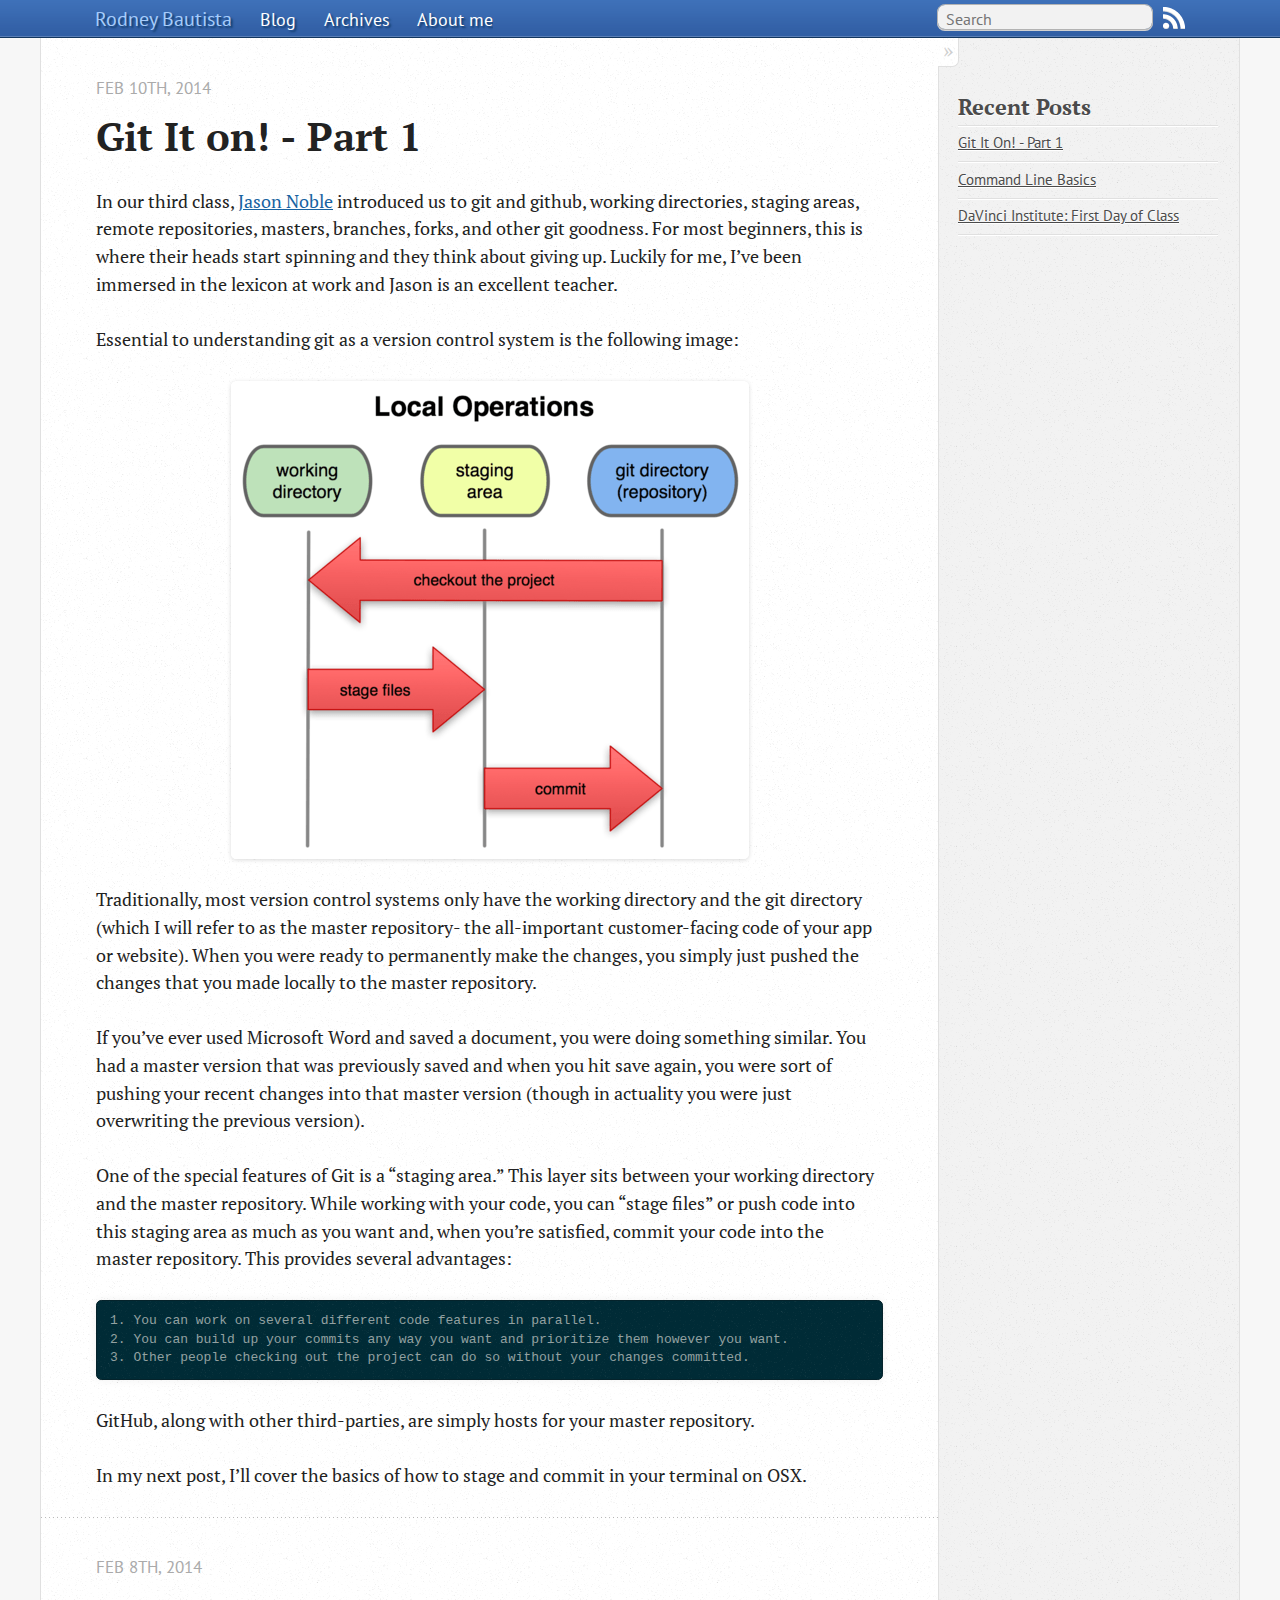
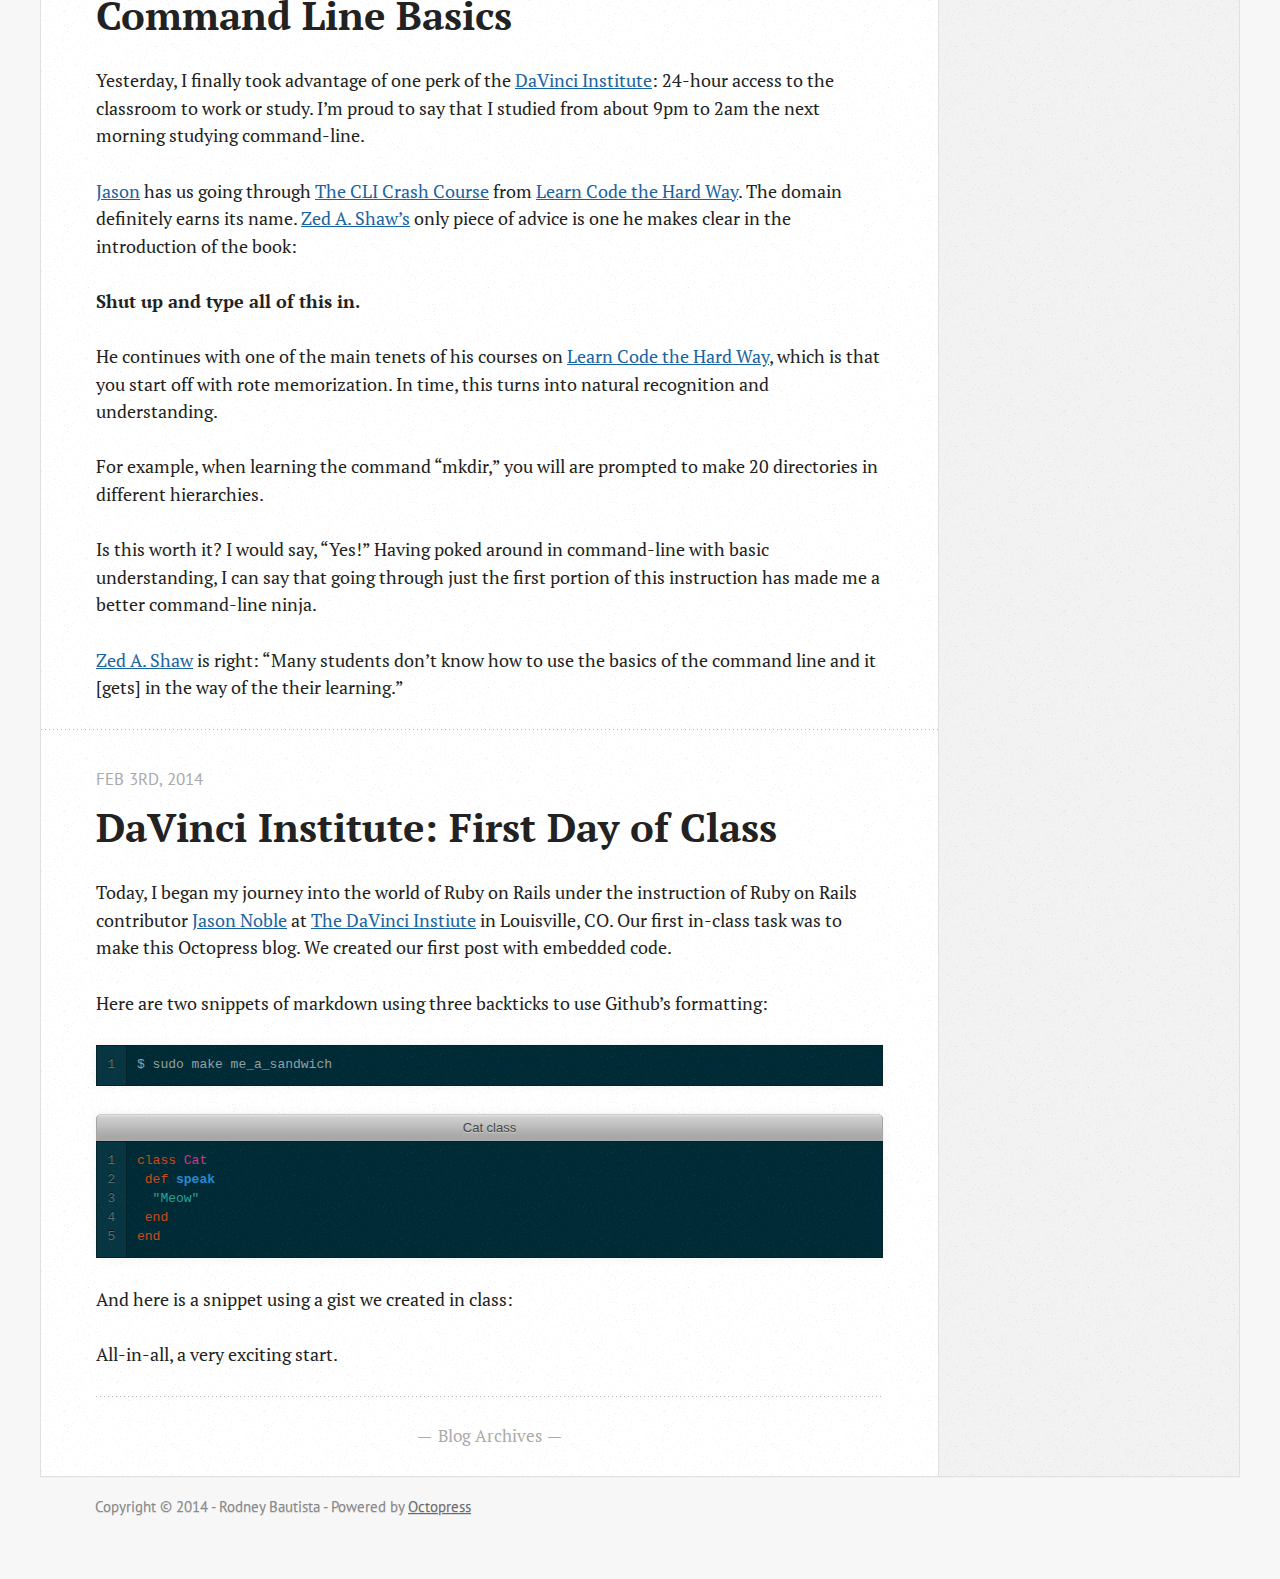
<file: index.html>
<!DOCTYPE html>
<!--[if IEMobile 7 ]><html class="no-js iem7"><![endif]-->
<!--[if lt IE 9]><html class="no-js lte-ie8"><![endif]-->
<!--[if (gt IE 8)|(gt IEMobile 7)|!(IEMobile)|!(IE)]><!--><html class="no-js" lang="en"><!--<![endif]-->
<head>
  <meta charset="utf-8">
  <title>Rodney Bautista</title>
  <meta name="author" content="Rodney Bautista">

  
  <meta name="description" content="In our third class, Jason Noble introduced us to git and github, working directories, staging areas,
remote repositories, masters, branches, forks, &hellip;">
  

  <!-- http://t.co/dKP3o1e -->
  <meta name="HandheldFriendly" content="True">
  <meta name="MobileOptimized" content="320">
  <meta name="viewport" content="width=device-width, initial-scale=1">

  
  <link rel="canonical" href="http://RKB1923.github.io/">
  <link href="/favicon.png" rel="icon">
  <link href="/stylesheets/screen.css" media="screen, projection" rel="stylesheet" type="text/css">
  <script src="/javascripts/modernizr-2.0.js"></script>
  <script src="/javascripts/ender.js"></script>
  <script src="/javascripts/octopress.js" type="text/javascript"></script>
  <link href="/atom.xml" rel="alternate" title="Rodney Bautista" type="application/atom+xml">
  <!--Fonts from Google"s Web font directory at http://google.com/webfonts -->
<link href="http://fonts.googleapis.com/css?family=PT+Serif:regular,italic,bold,bolditalic" rel="stylesheet" type="text/css">
<link href="http://fonts.googleapis.com/css?family=PT+Sans:regular,italic,bold,bolditalic" rel="stylesheet" type="text/css">

  

</head>

<body   >
  <nav role="navigation"><ul class="subscription" data-subscription="rss">
  <li><a href="/atom.xml" rel="subscribe-rss" title="subscribe via RSS">RSS</a></li>
  
</ul>
  
<form action="http://google.com/search" method="get">
  <fieldset role="search">
    <input type="hidden" name="q" value="site:RKB1923.github.io" />
    <input class="search" type="text" name="q" results="0" placeholder="Search"/>
  </fieldset>
</form>
  
<ul class="main-navigation">
    <li><a href="/">
        <span class="blue_light">
            Rodney Bautista
        </span>
       
    </a></li>
  <li><a href="/">Blog</a></li>
  <li><a href="/blog/archives">Archives</a></li>
  <li><a href="/about">About me</a></li>
</ul>

</nav>
  <div id="main">
    <div id="content">
      <div class="blog-index">
  
  
  
    <article>
      
  <header>
    
      <h1 class="entry-title"><a href="/blog/2014/02/10/git-it-on/">Git It on! - Part 1</a></h1>
    
    
      <p class="meta">
        








  


<time datetime="2014-02-10T15:10:09-07:00" pubdate data-updated="true">Feb 10<span>th</span>, 2014</time>
        
      </p>
    
  </header>


  <div class="entry-content"><p>In our third class, <a href="http://contributors.rubyonrails.org/contributors/jason-noble/commits">Jason Noble</a> introduced us to git and github, working directories, staging areas,
remote repositories, masters, branches, forks, and other git goodness. For most beginners, this is where
their heads start spinning and they think about giving up. Luckily for me, I&rsquo;ve been immersed in the lexicon
at work and Jason is an excellent teacher.</p>

<p>Essential to understanding git as a version control system is the following image:</p>

<p><img class="center" src="/images/git.png" title="image" alt="images"></p>

<p>Traditionally, most version control systems only have the working directory and the git directory (which I will
refer to as the master repository- the all-important customer-facing code of your app or website). When you were
ready to permanently make the changes, you simply just pushed the changes that you made locally to the master
repository.</p>

<p>If you&rsquo;ve ever used Microsoft Word and saved a document, you were doing something similar. You had
a master version that was previously saved and when you hit save again, you were sort of pushing your recent
changes into that master version (though in actuality you were just overwriting the previous version).</p>

<p>One of the special features of Git is a &ldquo;staging area.&rdquo; This layer sits between your working directory and the
master repository. While working with your code, you can &ldquo;stage files&rdquo; or push code into this staging area as
much as you want and, when you&rsquo;re satisfied, commit your code into the master repository. This provides several
advantages:</p>

<pre><code>1. You can work on several different code features in parallel.
2. You can build up your commits any way you want and prioritize them however you want.
3. Other people checking out the project can do so without your changes committed.
</code></pre>

<p>GitHub, along with other third-parties, are simply hosts for your master repository.</p>

<p>In my next post, I&rsquo;ll cover the basics of how to stage and commit in your terminal on OSX.</p>
</div>
  
  


    </article>
  
  
    <article>
      
  <header>
    
      <h1 class="entry-title"><a href="/blog/2014/02/08/command-line-basics/">Command Line Basics</a></h1>
    
    
      <p class="meta">
        








  


<time datetime="2014-02-08T09:07:24-07:00" pubdate data-updated="true">Feb 8<span>th</span>, 2014</time>
        
      </p>
    
  </header>


  <div class="entry-content"><p>Yesterday, I finally took advantage of one perk of the <a href="http://www.davinciinstitute.com">DaVinci Institute</a>: 24-hour access to the
classroom to work or study. I&rsquo;m proud to say that I studied from about 9pm to 2am the next morning
studying command-line.</p>

<p><a href="http://contributors.rubyonrails.org/contributors/jason-noble/commits">Jason</a> has us going through <a href="http://cli.learncodethehardway.org">The CLI Crash Course</a> from <a href="http://learncodethehardway.org">Learn Code the Hard Way</a>. The domain
definitely earns its name. <a href="http://zedshaw.com/#/start">Zed A. Shaw&rsquo;s</a> only piece of advice is one he makes clear in the introduction
of the book:</p>

<p><strong>Shut up and type all of this in.</strong></p>

<p>He continues with one of the main tenets of his courses on <a href="http://learncodethehardway.org">Learn Code the Hard Way</a>, which is
that you start off with rote memorization. In time, this turns into natural recognition and understanding.</p>

<p>For example, when learning the command &ldquo;mkdir,&rdquo; you will are prompted to make 20 directories in different
hierarchies.</p>

<p>Is this worth it? I would say, &ldquo;Yes!&rdquo; Having poked around in command-line with basic understanding, I
can say that going through just the first portion of this instruction has made me a better command-line
ninja.</p>

<p><a href="http://zedshaw.com/#/start">Zed A. Shaw</a> is right: &ldquo;Many students don&rsquo;t know how to use the basics of the command line
and it [gets] in the way of the their learning.&rdquo;</p>
</div>
  
  


    </article>
  
  
    <article>
      
  <header>
    
      <h1 class="entry-title"><a href="/blog/2014/02/03/first-day-of-class/">DaVinci Institute: First Day of Class</a></h1>
    
    
      <p class="meta">
        








  


<time datetime="2014-02-03T20:37:45-07:00" pubdate data-updated="true">Feb 3<span>rd</span>, 2014</time>
        
      </p>
    
  </header>


  <div class="entry-content"><p>Today, I began my journey into the world of Ruby on Rails under the instruction of Ruby on Rails
contributor <a href="http://contributors.rubyonrails.org/contributors/jason-noble/commits">Jason Noble</a> at <a href="http://www.davinciinstitute.com">The DaVinci Instiute</a> in Louisville, CO. Our first in-class task
was to make this Octopress blog. We created our first post with embedded code.</p>

<p>Here are two snippets of markdown using three backticks to use
Github&rsquo;s formatting:</p>

<figure class='code'><div class="highlight"><table><tr><td class="gutter"><pre class="line-numbers"><span class='line-number'>1</span>
</pre></td><td class='code'><pre><code class=''><span class='line'>$ sudo make me_a_sandwich</span></code></pre></td></tr></table></div></figure>




<figure class='code'><figcaption><span>Cat class</span></figcaption><div class="highlight"><table><tr><td class="gutter"><pre class="line-numbers"><span class='line-number'>1</span>
<span class='line-number'>2</span>
<span class='line-number'>3</span>
<span class='line-number'>4</span>
<span class='line-number'>5</span>
</pre></td><td class='code'><pre><code class='ruby'><span class='line'><span class="k">class</span> <span class="nc">Cat</span>
</span><span class='line'> <span class="k">def</span> <span class="nf">speak</span>
</span><span class='line'>  <span class="s2">&quot;Meow&quot;</span>
</span><span class='line'> <span class="k">end</span>
</span><span class='line'><span class="k">end</span>
</span></code></pre></td></tr></table></div></figure>


<p>And here is a snippet using a gist we created in class:</p>

<div><script src='https://gist.github.com/8797944.js'></script>
<noscript><pre><code>Class Dog
 def speak
  &quot;Bark&quot;
 end
end
</code></pre></noscript></div>


<p>All-in-all, a very exciting start.</p>
</div>
  
  


    </article>
  
  <div class="pagination">
    
    <a href="/blog/archives">Blog Archives</a>
    
  </div>
</div>
<aside class="sidebar">
  
    <section>
  <h1>Recent Posts</h1>
  <ul id="recent_posts">
    
      <li class="post">
        <a href="/blog/2014/02/10/git-it-on/">Git It On! - Part 1</a>
      </li>
    
      <li class="post">
        <a href="/blog/2014/02/08/command-line-basics/">Command Line Basics</a>
      </li>
    
      <li class="post">
        <a href="/blog/2014/02/03/first-day-of-class/">DaVinci Institute: First Day of Class</a>
      </li>
    
  </ul>
</section>





  
</aside>

    </div>
  </div>
  <footer role="contentinfo"><p>
  Copyright &copy; 2014 - Rodney Bautista -
  <span class="credit">Powered by <a href="http://octopress.org">Octopress</a></span>
</p>

</footer>
  



<div id="fb-root"></div>
<script>(function(d, s, id) {
  var js, fjs = d.getElementsByTagName(s)[0];
  if (d.getElementById(id)) {return;}
  js = d.createElement(s); js.id = id;
  js.src = "//connect.facebook.net/en_US/all.js#appId=212934732101925&xfbml=1";
  fjs.parentNode.insertBefore(js, fjs);
}(document, 'script', 'facebook-jssdk'));</script>



  <script type="text/javascript">
    (function() {
      var script = document.createElement('script'); script.type = 'text/javascript'; script.async = true;
      script.src = 'https://apis.google.com/js/plusone.js';
      var s = document.getElementsByTagName('script')[0]; s.parentNode.insertBefore(script, s);
    })();
  </script>



  <script type="text/javascript">
    (function(){
      var twitterWidgets = document.createElement('script');
      twitterWidgets.type = 'text/javascript';
      twitterWidgets.async = true;
      twitterWidgets.src = 'http://platform.twitter.com/widgets.js';
      document.getElementsByTagName('head')[0].appendChild(twitterWidgets);
    })();
  </script>





</body>
</html>
</file>
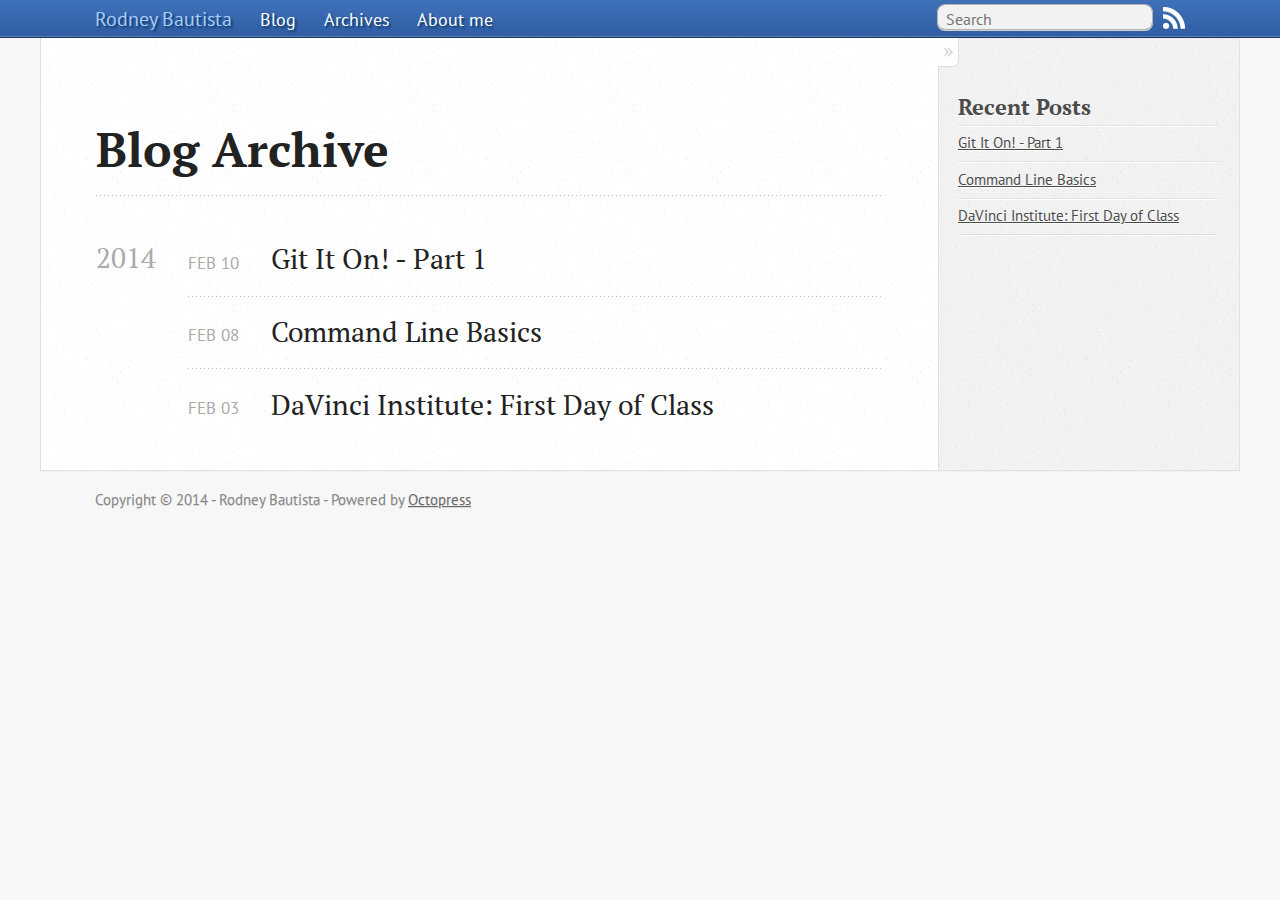
<file: blog/archives/index.html>
<!DOCTYPE html>
<!--[if IEMobile 7 ]><html class="no-js iem7"><![endif]-->
<!--[if lt IE 9]><html class="no-js lte-ie8"><![endif]-->
<!--[if (gt IE 8)|(gt IEMobile 7)|!(IEMobile)|!(IE)]><!--><html class="no-js" lang="en"><!--<![endif]-->
<head>
  <meta charset="utf-8">
  <title>Blog Archive - Rodney Bautista</title>
  <meta name="author" content="Rodney Bautista">

  
  <meta name="description" content="Blog Archive 2014 Git It On! - Part 1
Feb 10 2014 Command Line Basics
Feb 08 2014 DaVinci Institute: First Day of Class
Feb 03 2014 Recent Posts Git &hellip;">
  

  <!-- http://t.co/dKP3o1e -->
  <meta name="HandheldFriendly" content="True">
  <meta name="MobileOptimized" content="320">
  <meta name="viewport" content="width=device-width, initial-scale=1">

  
  <link rel="canonical" href="http://RKB1923.github.io/blog/archives/">
  <link href="/favicon.png" rel="icon">
  <link href="/stylesheets/screen.css" media="screen, projection" rel="stylesheet" type="text/css">
  <script src="/javascripts/modernizr-2.0.js"></script>
  <script src="/javascripts/ender.js"></script>
  <script src="/javascripts/octopress.js" type="text/javascript"></script>
  <link href="/atom.xml" rel="alternate" title="Rodney Bautista" type="application/atom+xml">
  <!--Fonts from Google"s Web font directory at http://google.com/webfonts -->
<link href="http://fonts.googleapis.com/css?family=PT+Serif:regular,italic,bold,bolditalic" rel="stylesheet" type="text/css">
<link href="http://fonts.googleapis.com/css?family=PT+Sans:regular,italic,bold,bolditalic" rel="stylesheet" type="text/css">

  

</head>

<body   >
  <nav role="navigation"><ul class="subscription" data-subscription="rss">
  <li><a href="/atom.xml" rel="subscribe-rss" title="subscribe via RSS">RSS</a></li>
  
</ul>
  
<form action="http://google.com/search" method="get">
  <fieldset role="search">
    <input type="hidden" name="q" value="site:RKB1923.github.io" />
    <input class="search" type="text" name="q" results="0" placeholder="Search"/>
  </fieldset>
</form>
  
<ul class="main-navigation">
    <li><a href="/">
        <span class="blue_light">
            Rodney Bautista
        </span>
       
    </a></li>
  <li><a href="/">Blog</a></li>
  <li><a href="/blog/archives">Archives</a></li>
  <li><a href="/about">About me</a></li>
</ul>

</nav>
  <div id="main">
    <div id="content">
      <div>
<article role="article">
  
  <header>
    <h1 class="entry-title">Blog Archive</h1>
    
  </header>
  
  <div id="blog-archives">



  
  <h2>2014</h2>

<article>
  
<h1><a href="/blog/2014/02/10/git-it-on/">Git It On! - Part 1</a></h1>
<time datetime="2014-02-10T15:10:09-07:00" pubdate><span class='month'>Feb</span> <span class='day'>10</span> <span class='year'>2014</span></time>


</article>



<article>
  
<h1><a href="/blog/2014/02/08/command-line-basics/">Command Line Basics</a></h1>
<time datetime="2014-02-08T09:07:24-07:00" pubdate><span class='month'>Feb</span> <span class='day'>08</span> <span class='year'>2014</span></time>


</article>



<article>
  
<h1><a href="/blog/2014/02/03/first-day-of-class/">DaVinci Institute: First Day of Class</a></h1>
<time datetime="2014-02-03T20:37:45-07:00" pubdate><span class='month'>Feb</span> <span class='day'>03</span> <span class='year'>2014</span></time>


</article>

</div>

  
</article>

</div>

<aside class="sidebar">
  
    <section>
  <h1>Recent Posts</h1>
  <ul id="recent_posts">
    
      <li class="post">
        <a href="/blog/2014/02/10/git-it-on/">Git It On! - Part 1</a>
      </li>
    
      <li class="post">
        <a href="/blog/2014/02/08/command-line-basics/">Command Line Basics</a>
      </li>
    
      <li class="post">
        <a href="/blog/2014/02/03/first-day-of-class/">DaVinci Institute: First Day of Class</a>
      </li>
    
  </ul>
</section>





  
</aside>


    </div>
  </div>
  <footer role="contentinfo"><p>
  Copyright &copy; 2014 - Rodney Bautista -
  <span class="credit">Powered by <a href="http://octopress.org">Octopress</a></span>
</p>

</footer>
  



<div id="fb-root"></div>
<script>(function(d, s, id) {
  var js, fjs = d.getElementsByTagName(s)[0];
  if (d.getElementById(id)) {return;}
  js = d.createElement(s); js.id = id;
  js.src = "//connect.facebook.net/en_US/all.js#appId=212934732101925&xfbml=1";
  fjs.parentNode.insertBefore(js, fjs);
}(document, 'script', 'facebook-jssdk'));</script>



  <script type="text/javascript">
    (function() {
      var script = document.createElement('script'); script.type = 'text/javascript'; script.async = true;
      script.src = 'https://apis.google.com/js/plusone.js';
      var s = document.getElementsByTagName('script')[0]; s.parentNode.insertBefore(script, s);
    })();
  </script>



  <script type="text/javascript">
    (function(){
      var twitterWidgets = document.createElement('script');
      twitterWidgets.type = 'text/javascript';
      twitterWidgets.async = true;
      twitterWidgets.src = 'http://platform.twitter.com/widgets.js';
      document.getElementsByTagName('head')[0].appendChild(twitterWidgets);
    })();
  </script>





</body>
</html>
</file>
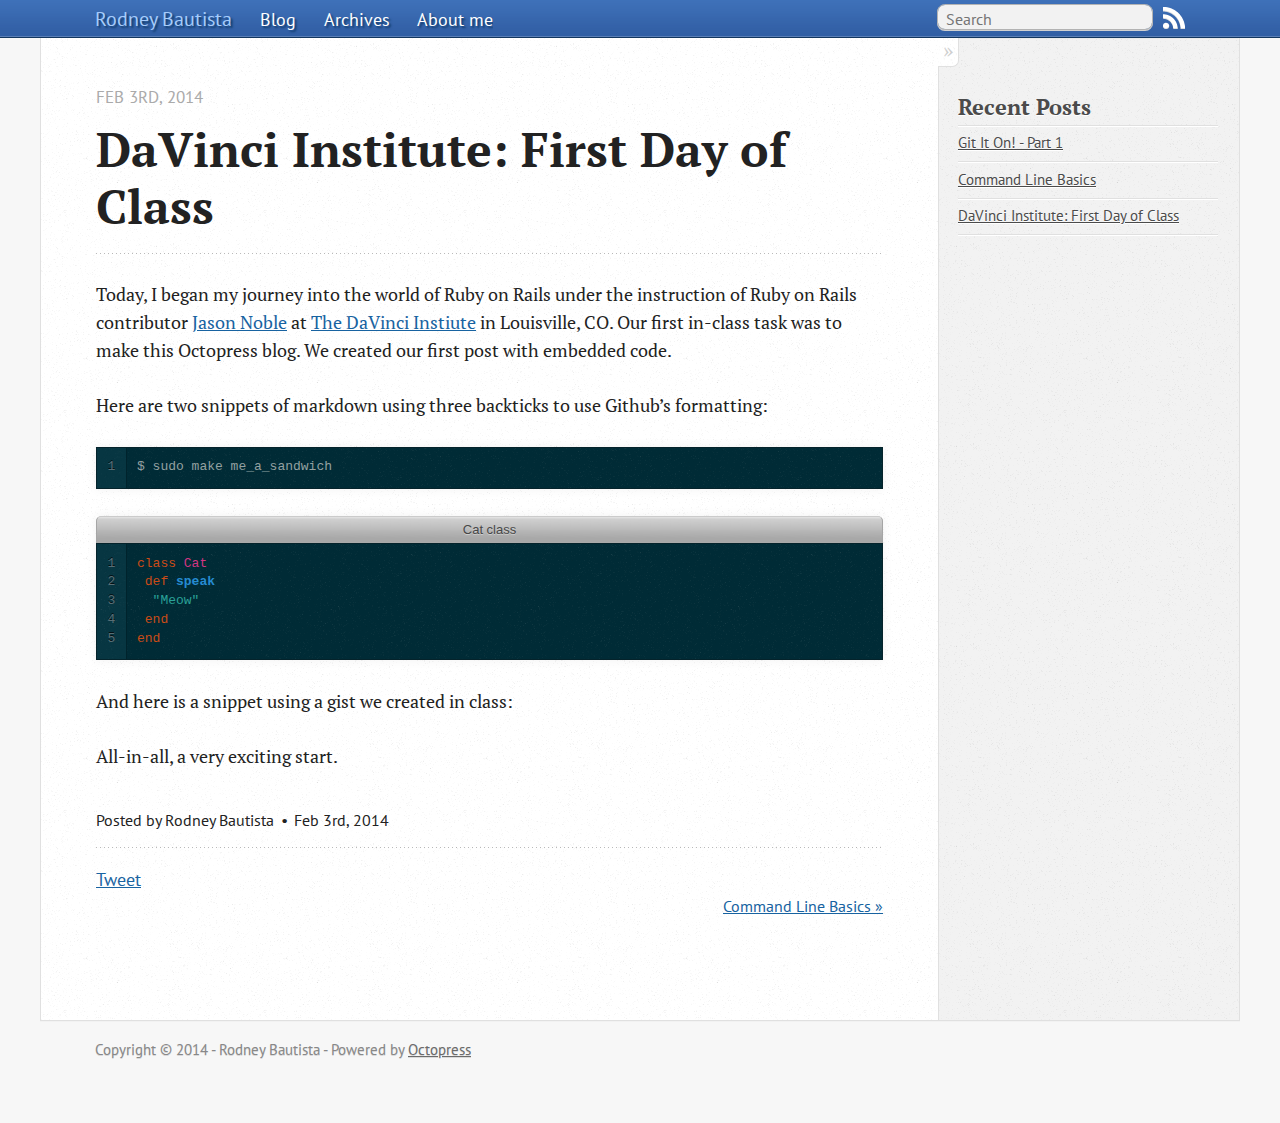
<file: blog/2014/02/03/first-day-of-class/index.html>
<!DOCTYPE html>
<!--[if IEMobile 7 ]><html class="no-js iem7"><![endif]-->
<!--[if lt IE 9]><html class="no-js lte-ie8"><![endif]-->
<!--[if (gt IE 8)|(gt IEMobile 7)|!(IEMobile)|!(IE)]><!--><html class="no-js" lang="en"><!--<![endif]-->
<head>
  <meta charset="utf-8">
  <title>DaVinci Institute: First Day of Class - Rodney Bautista</title>
  <meta name="author" content="Rodney Bautista">

  
  <meta name="description" content="Today, I began my journey into the world of Ruby on Rails under the instruction of Ruby on Rails
contributor Jason Noble at The DaVinci Instiute in &hellip;">
  

  <!-- http://t.co/dKP3o1e -->
  <meta name="HandheldFriendly" content="True">
  <meta name="MobileOptimized" content="320">
  <meta name="viewport" content="width=device-width, initial-scale=1">

  
  <link rel="canonical" href="http://RKB1923.github.io/blog/2014/02/03/first-day-of-class/">
  <link href="/favicon.png" rel="icon">
  <link href="/stylesheets/screen.css" media="screen, projection" rel="stylesheet" type="text/css">
  <script src="/javascripts/modernizr-2.0.js"></script>
  <script src="/javascripts/ender.js"></script>
  <script src="/javascripts/octopress.js" type="text/javascript"></script>
  <link href="/atom.xml" rel="alternate" title="Rodney Bautista" type="application/atom+xml">
  <!--Fonts from Google"s Web font directory at http://google.com/webfonts -->
<link href="http://fonts.googleapis.com/css?family=PT+Serif:regular,italic,bold,bolditalic" rel="stylesheet" type="text/css">
<link href="http://fonts.googleapis.com/css?family=PT+Sans:regular,italic,bold,bolditalic" rel="stylesheet" type="text/css">

  

</head>

<body   >
  <nav role="navigation"><ul class="subscription" data-subscription="rss">
  <li><a href="/atom.xml" rel="subscribe-rss" title="subscribe via RSS">RSS</a></li>
  
</ul>
  
<form action="http://google.com/search" method="get">
  <fieldset role="search">
    <input type="hidden" name="q" value="site:RKB1923.github.io" />
    <input class="search" type="text" name="q" results="0" placeholder="Search"/>
  </fieldset>
</form>
  
<ul class="main-navigation">
    <li><a href="/">
        <span class="blue_light">
            Rodney Bautista
        </span>
       
    </a></li>
  <li><a href="/">Blog</a></li>
  <li><a href="/blog/archives">Archives</a></li>
  <li><a href="/about">About me</a></li>
</ul>

</nav>
  <div id="main">
    <div id="content">
      <div>
<article class="hentry" role="article">
  
  <header>
    
      <h1 class="entry-title">DaVinci Institute: First Day of Class</h1>
    
    
      <p class="meta">
        








  


<time datetime="2014-02-03T20:37:45-07:00" pubdate data-updated="true">Feb 3<span>rd</span>, 2014</time>
        
      </p>
    
  </header>


<div class="entry-content"><p>Today, I began my journey into the world of Ruby on Rails under the instruction of Ruby on Rails
contributor <a href="http://contributors.rubyonrails.org/contributors/jason-noble/commits">Jason Noble</a> at <a href="http://www.davinciinstitute.com">The DaVinci Instiute</a> in Louisville, CO. Our first in-class task
was to make this Octopress blog. We created our first post with embedded code.</p>

<p>Here are two snippets of markdown using three backticks to use
Github&rsquo;s formatting:</p>

<figure class='code'><div class="highlight"><table><tr><td class="gutter"><pre class="line-numbers"><span class='line-number'>1</span>
</pre></td><td class='code'><pre><code class=''><span class='line'>$ sudo make me_a_sandwich</span></code></pre></td></tr></table></div></figure>




<figure class='code'><figcaption><span>Cat class</span></figcaption><div class="highlight"><table><tr><td class="gutter"><pre class="line-numbers"><span class='line-number'>1</span>
<span class='line-number'>2</span>
<span class='line-number'>3</span>
<span class='line-number'>4</span>
<span class='line-number'>5</span>
</pre></td><td class='code'><pre><code class='ruby'><span class='line'><span class="k">class</span> <span class="nc">Cat</span>
</span><span class='line'> <span class="k">def</span> <span class="nf">speak</span>
</span><span class='line'>  <span class="s2">&quot;Meow&quot;</span>
</span><span class='line'> <span class="k">end</span>
</span><span class='line'><span class="k">end</span>
</span></code></pre></td></tr></table></div></figure>


<p>And here is a snippet using a gist we created in class:</p>

<div><script src='https://gist.github.com/8797944.js'></script>
<noscript><pre><code>Class Dog
 def speak
  &quot;Bark&quot;
 end
end
</code></pre></noscript></div>


<p>All-in-all, a very exciting start.</p>
</div>


  <footer>
    <p class="meta">
      
  

<span class="byline author vcard">Posted by <span class="fn">Rodney Bautista</span></span>

      








  


<time datetime="2014-02-03T20:37:45-07:00" pubdate data-updated="true">Feb 3<span>rd</span>, 2014</time>
      


    </p>
    
      <div class="sharing">
  
  <a href="http://twitter.com/share" class="twitter-share-button" data-url="http://RKB1923.github.io/blog/2014/02/03/first-day-of-class/" data-via="" data-counturl="http://RKB1923.github.io/blog/2014/02/03/first-day-of-class/" >Tweet</a>
  
  
  <div class="g-plusone" data-size="medium"></div>
  
  
    <div class="fb-like" data-send="true" data-width="450" data-show-faces="false"></div>
  
</div>

    
    <p class="meta">
      
      
        <a class="basic-alignment right" href="/blog/2014/02/08/command-line-basics/" title="Next Post: Command Line Basics">Command Line Basics &raquo;</a>
      
    </p>
  </footer>
</article>

</div>

<aside class="sidebar">
  
    <section>
  <h1>Recent Posts</h1>
  <ul id="recent_posts">
    
      <li class="post">
        <a href="/blog/2014/02/10/git-it-on/">Git It On! - Part 1</a>
      </li>
    
      <li class="post">
        <a href="/blog/2014/02/08/command-line-basics/">Command Line Basics</a>
      </li>
    
      <li class="post">
        <a href="/blog/2014/02/03/first-day-of-class/">DaVinci Institute: First Day of Class</a>
      </li>
    
  </ul>
</section>





  
</aside>


    </div>
  </div>
  <footer role="contentinfo"><p>
  Copyright &copy; 2014 - Rodney Bautista -
  <span class="credit">Powered by <a href="http://octopress.org">Octopress</a></span>
</p>

</footer>
  



<div id="fb-root"></div>
<script>(function(d, s, id) {
  var js, fjs = d.getElementsByTagName(s)[0];
  if (d.getElementById(id)) {return;}
  js = d.createElement(s); js.id = id;
  js.src = "//connect.facebook.net/en_US/all.js#appId=212934732101925&xfbml=1";
  fjs.parentNode.insertBefore(js, fjs);
}(document, 'script', 'facebook-jssdk'));</script>



  <script type="text/javascript">
    (function() {
      var script = document.createElement('script'); script.type = 'text/javascript'; script.async = true;
      script.src = 'https://apis.google.com/js/plusone.js';
      var s = document.getElementsByTagName('script')[0]; s.parentNode.insertBefore(script, s);
    })();
  </script>



  <script type="text/javascript">
    (function(){
      var twitterWidgets = document.createElement('script');
      twitterWidgets.type = 'text/javascript';
      twitterWidgets.async = true;
      twitterWidgets.src = 'http://platform.twitter.com/widgets.js';
      document.getElementsByTagName('head')[0].appendChild(twitterWidgets);
    })();
  </script>





</body>
</html>
</file>
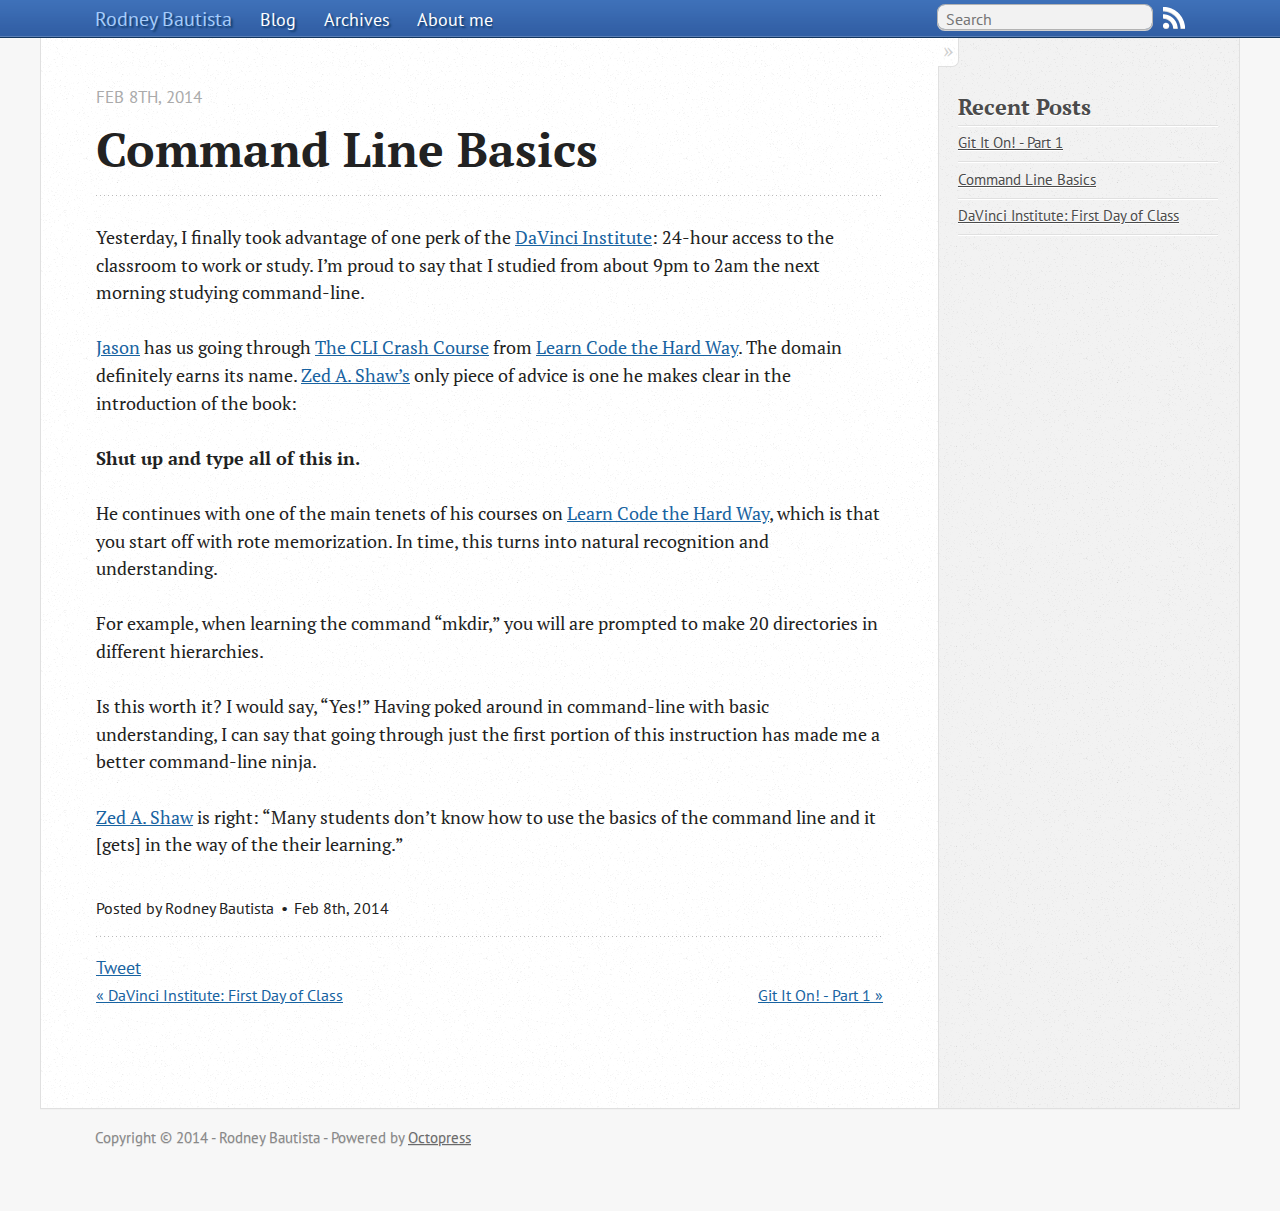
<file: blog/2014/02/08/command-line-basics/index.html>
<!DOCTYPE html>
<!--[if IEMobile 7 ]><html class="no-js iem7"><![endif]-->
<!--[if lt IE 9]><html class="no-js lte-ie8"><![endif]-->
<!--[if (gt IE 8)|(gt IEMobile 7)|!(IEMobile)|!(IE)]><!--><html class="no-js" lang="en"><!--<![endif]-->
<head>
  <meta charset="utf-8">
  <title>Command Line Basics - Rodney Bautista</title>
  <meta name="author" content="Rodney Bautista">

  
  <meta name="description" content="Yesterday, I finally took advantage of one perk of the DaVinci Institute: 24-hour access to the
classroom to work or study. I&rsquo;m proud to say &hellip;">
  

  <!-- http://t.co/dKP3o1e -->
  <meta name="HandheldFriendly" content="True">
  <meta name="MobileOptimized" content="320">
  <meta name="viewport" content="width=device-width, initial-scale=1">

  
  <link rel="canonical" href="http://RKB1923.github.io/blog/2014/02/08/command-line-basics/">
  <link href="/favicon.png" rel="icon">
  <link href="/stylesheets/screen.css" media="screen, projection" rel="stylesheet" type="text/css">
  <script src="/javascripts/modernizr-2.0.js"></script>
  <script src="/javascripts/ender.js"></script>
  <script src="/javascripts/octopress.js" type="text/javascript"></script>
  <link href="/atom.xml" rel="alternate" title="Rodney Bautista" type="application/atom+xml">
  <!--Fonts from Google"s Web font directory at http://google.com/webfonts -->
<link href="http://fonts.googleapis.com/css?family=PT+Serif:regular,italic,bold,bolditalic" rel="stylesheet" type="text/css">
<link href="http://fonts.googleapis.com/css?family=PT+Sans:regular,italic,bold,bolditalic" rel="stylesheet" type="text/css">

  

</head>

<body   >
  <nav role="navigation"><ul class="subscription" data-subscription="rss">
  <li><a href="/atom.xml" rel="subscribe-rss" title="subscribe via RSS">RSS</a></li>
  
</ul>
  
<form action="http://google.com/search" method="get">
  <fieldset role="search">
    <input type="hidden" name="q" value="site:RKB1923.github.io" />
    <input class="search" type="text" name="q" results="0" placeholder="Search"/>
  </fieldset>
</form>
  
<ul class="main-navigation">
    <li><a href="/">
        <span class="blue_light">
            Rodney Bautista
        </span>
       
    </a></li>
  <li><a href="/">Blog</a></li>
  <li><a href="/blog/archives">Archives</a></li>
  <li><a href="/about">About me</a></li>
</ul>

</nav>
  <div id="main">
    <div id="content">
      <div>
<article class="hentry" role="article">
  
  <header>
    
      <h1 class="entry-title">Command Line Basics</h1>
    
    
      <p class="meta">
        








  


<time datetime="2014-02-08T09:07:24-07:00" pubdate data-updated="true">Feb 8<span>th</span>, 2014</time>
        
      </p>
    
  </header>


<div class="entry-content"><p>Yesterday, I finally took advantage of one perk of the <a href="http://www.davinciinstitute.com">DaVinci Institute</a>: 24-hour access to the
classroom to work or study. I&rsquo;m proud to say that I studied from about 9pm to 2am the next morning
studying command-line.</p>

<p><a href="http://contributors.rubyonrails.org/contributors/jason-noble/commits">Jason</a> has us going through <a href="http://cli.learncodethehardway.org">The CLI Crash Course</a> from <a href="http://learncodethehardway.org">Learn Code the Hard Way</a>. The domain
definitely earns its name. <a href="http://zedshaw.com/#/start">Zed A. Shaw&rsquo;s</a> only piece of advice is one he makes clear in the introduction
of the book:</p>

<p><strong>Shut up and type all of this in.</strong></p>

<p>He continues with one of the main tenets of his courses on <a href="http://learncodethehardway.org">Learn Code the Hard Way</a>, which is
that you start off with rote memorization. In time, this turns into natural recognition and understanding.</p>

<p>For example, when learning the command &ldquo;mkdir,&rdquo; you will are prompted to make 20 directories in different
hierarchies.</p>

<p>Is this worth it? I would say, &ldquo;Yes!&rdquo; Having poked around in command-line with basic understanding, I
can say that going through just the first portion of this instruction has made me a better command-line
ninja.</p>

<p><a href="http://zedshaw.com/#/start">Zed A. Shaw</a> is right: &ldquo;Many students don&rsquo;t know how to use the basics of the command line
and it [gets] in the way of the their learning.&rdquo;</p>
</div>


  <footer>
    <p class="meta">
      
  

<span class="byline author vcard">Posted by <span class="fn">Rodney Bautista</span></span>

      








  


<time datetime="2014-02-08T09:07:24-07:00" pubdate data-updated="true">Feb 8<span>th</span>, 2014</time>
      


    </p>
    
      <div class="sharing">
  
  <a href="http://twitter.com/share" class="twitter-share-button" data-url="http://RKB1923.github.io/blog/2014/02/08/command-line-basics/" data-via="" data-counturl="http://RKB1923.github.io/blog/2014/02/08/command-line-basics/" >Tweet</a>
  
  
  <div class="g-plusone" data-size="medium"></div>
  
  
    <div class="fb-like" data-send="true" data-width="450" data-show-faces="false"></div>
  
</div>

    
    <p class="meta">
      
        <a class="basic-alignment left" href="/blog/2014/02/03/first-day-of-class/" title="Previous Post: DaVinci Institute: First Day of Class">&laquo; DaVinci Institute: First Day of Class</a>
      
      
        <a class="basic-alignment right" href="/blog/2014/02/10/git-it-on/" title="Next Post: Git It On! - Part 1">Git It On! - Part 1 &raquo;</a>
      
    </p>
  </footer>
</article>

</div>

<aside class="sidebar">
  
    <section>
  <h1>Recent Posts</h1>
  <ul id="recent_posts">
    
      <li class="post">
        <a href="/blog/2014/02/10/git-it-on/">Git It On! - Part 1</a>
      </li>
    
      <li class="post">
        <a href="/blog/2014/02/08/command-line-basics/">Command Line Basics</a>
      </li>
    
      <li class="post">
        <a href="/blog/2014/02/03/first-day-of-class/">DaVinci Institute: First Day of Class</a>
      </li>
    
  </ul>
</section>





  
</aside>


    </div>
  </div>
  <footer role="contentinfo"><p>
  Copyright &copy; 2014 - Rodney Bautista -
  <span class="credit">Powered by <a href="http://octopress.org">Octopress</a></span>
</p>

</footer>
  



<div id="fb-root"></div>
<script>(function(d, s, id) {
  var js, fjs = d.getElementsByTagName(s)[0];
  if (d.getElementById(id)) {return;}
  js = d.createElement(s); js.id = id;
  js.src = "//connect.facebook.net/en_US/all.js#appId=212934732101925&xfbml=1";
  fjs.parentNode.insertBefore(js, fjs);
}(document, 'script', 'facebook-jssdk'));</script>



  <script type="text/javascript">
    (function() {
      var script = document.createElement('script'); script.type = 'text/javascript'; script.async = true;
      script.src = 'https://apis.google.com/js/plusone.js';
      var s = document.getElementsByTagName('script')[0]; s.parentNode.insertBefore(script, s);
    })();
  </script>



  <script type="text/javascript">
    (function(){
      var twitterWidgets = document.createElement('script');
      twitterWidgets.type = 'text/javascript';
      twitterWidgets.async = true;
      twitterWidgets.src = 'http://platform.twitter.com/widgets.js';
      document.getElementsByTagName('head')[0].appendChild(twitterWidgets);
    })();
  </script>





</body>
</html>
</file>
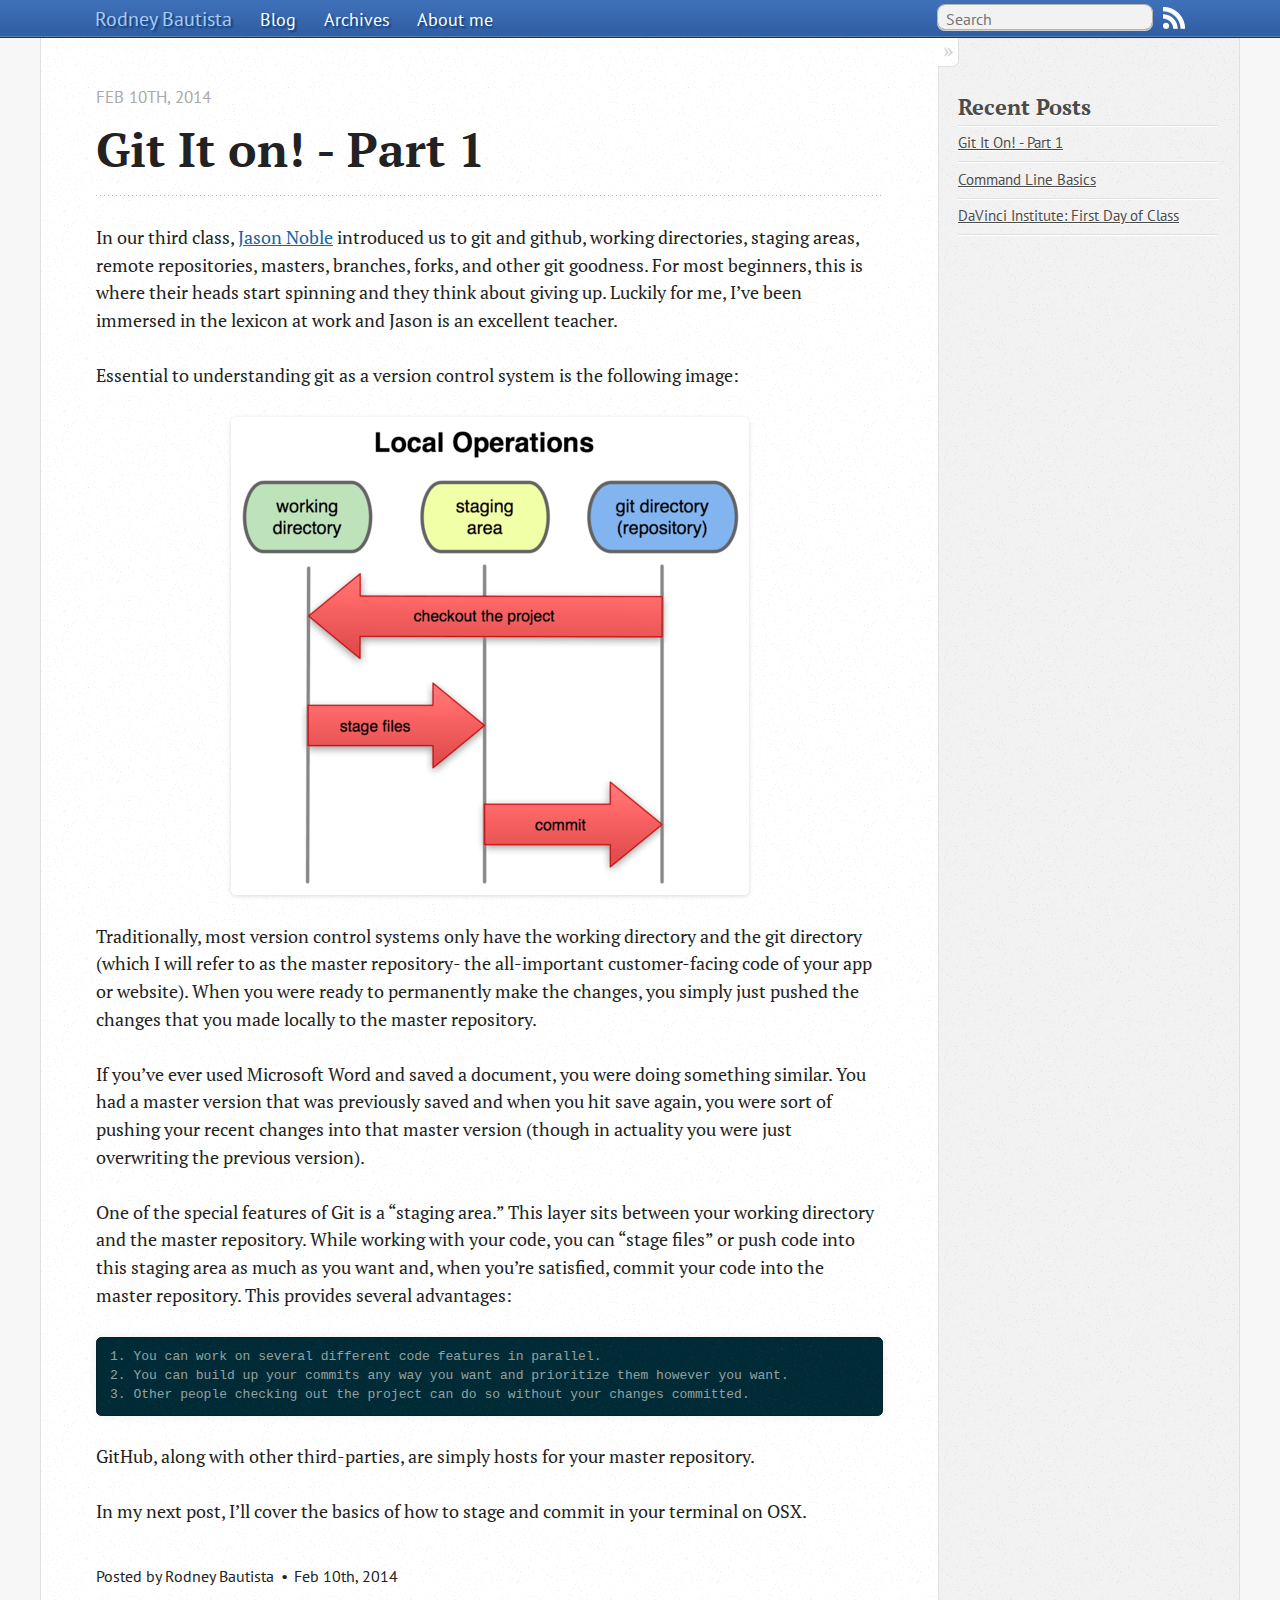
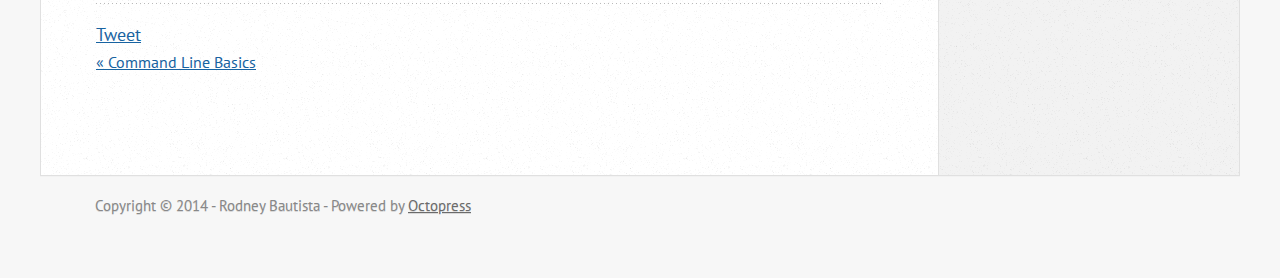
<file: blog/2014/02/10/git-it-on/index.html>
<!DOCTYPE html>
<!--[if IEMobile 7 ]><html class="no-js iem7"><![endif]-->
<!--[if lt IE 9]><html class="no-js lte-ie8"><![endif]-->
<!--[if (gt IE 8)|(gt IEMobile 7)|!(IEMobile)|!(IE)]><!--><html class="no-js" lang="en"><!--<![endif]-->
<head>
  <meta charset="utf-8">
  <title>Git It On! - Part 1 - Rodney Bautista</title>
  <meta name="author" content="Rodney Bautista">

  
  <meta name="description" content="In our third class, Jason Noble introduced us to git and github, working directories, staging areas,
remote repositories, masters, branches, forks, &hellip;">
  

  <!-- http://t.co/dKP3o1e -->
  <meta name="HandheldFriendly" content="True">
  <meta name="MobileOptimized" content="320">
  <meta name="viewport" content="width=device-width, initial-scale=1">

  
  <link rel="canonical" href="http://RKB1923.github.io/blog/2014/02/10/git-it-on/">
  <link href="/favicon.png" rel="icon">
  <link href="/stylesheets/screen.css" media="screen, projection" rel="stylesheet" type="text/css">
  <script src="/javascripts/modernizr-2.0.js"></script>
  <script src="/javascripts/ender.js"></script>
  <script src="/javascripts/octopress.js" type="text/javascript"></script>
  <link href="/atom.xml" rel="alternate" title="Rodney Bautista" type="application/atom+xml">
  <!--Fonts from Google"s Web font directory at http://google.com/webfonts -->
<link href="http://fonts.googleapis.com/css?family=PT+Serif:regular,italic,bold,bolditalic" rel="stylesheet" type="text/css">
<link href="http://fonts.googleapis.com/css?family=PT+Sans:regular,italic,bold,bolditalic" rel="stylesheet" type="text/css">

  

</head>

<body   >
  <nav role="navigation"><ul class="subscription" data-subscription="rss">
  <li><a href="/atom.xml" rel="subscribe-rss" title="subscribe via RSS">RSS</a></li>
  
</ul>
  
<form action="http://google.com/search" method="get">
  <fieldset role="search">
    <input type="hidden" name="q" value="site:RKB1923.github.io" />
    <input class="search" type="text" name="q" results="0" placeholder="Search"/>
  </fieldset>
</form>
  
<ul class="main-navigation">
    <li><a href="/">
        <span class="blue_light">
            Rodney Bautista
        </span>
       
    </a></li>
  <li><a href="/">Blog</a></li>
  <li><a href="/blog/archives">Archives</a></li>
  <li><a href="/about">About me</a></li>
</ul>

</nav>
  <div id="main">
    <div id="content">
      <div>
<article class="hentry" role="article">
  
  <header>
    
      <h1 class="entry-title">Git It on! - Part 1</h1>
    
    
      <p class="meta">
        








  


<time datetime="2014-02-10T15:10:09-07:00" pubdate data-updated="true">Feb 10<span>th</span>, 2014</time>
        
      </p>
    
  </header>


<div class="entry-content"><p>In our third class, <a href="http://contributors.rubyonrails.org/contributors/jason-noble/commits">Jason Noble</a> introduced us to git and github, working directories, staging areas,
remote repositories, masters, branches, forks, and other git goodness. For most beginners, this is where
their heads start spinning and they think about giving up. Luckily for me, I&rsquo;ve been immersed in the lexicon
at work and Jason is an excellent teacher.</p>

<p>Essential to understanding git as a version control system is the following image:</p>

<p><img class="center" src="/images/git.png" title="image" alt="images"></p>

<p>Traditionally, most version control systems only have the working directory and the git directory (which I will
refer to as the master repository- the all-important customer-facing code of your app or website). When you were
ready to permanently make the changes, you simply just pushed the changes that you made locally to the master
repository.</p>

<p>If you&rsquo;ve ever used Microsoft Word and saved a document, you were doing something similar. You had
a master version that was previously saved and when you hit save again, you were sort of pushing your recent
changes into that master version (though in actuality you were just overwriting the previous version).</p>

<p>One of the special features of Git is a &ldquo;staging area.&rdquo; This layer sits between your working directory and the
master repository. While working with your code, you can &ldquo;stage files&rdquo; or push code into this staging area as
much as you want and, when you&rsquo;re satisfied, commit your code into the master repository. This provides several
advantages:</p>

<pre><code>1. You can work on several different code features in parallel.
2. You can build up your commits any way you want and prioritize them however you want.
3. Other people checking out the project can do so without your changes committed.
</code></pre>

<p>GitHub, along with other third-parties, are simply hosts for your master repository.</p>

<p>In my next post, I&rsquo;ll cover the basics of how to stage and commit in your terminal on OSX.</p>
</div>


  <footer>
    <p class="meta">
      
  

<span class="byline author vcard">Posted by <span class="fn">Rodney Bautista</span></span>

      








  


<time datetime="2014-02-10T15:10:09-07:00" pubdate data-updated="true">Feb 10<span>th</span>, 2014</time>
      


    </p>
    
      <div class="sharing">
  
  <a href="http://twitter.com/share" class="twitter-share-button" data-url="http://RKB1923.github.io/blog/2014/02/10/git-it-on/" data-via="" data-counturl="http://RKB1923.github.io/blog/2014/02/10/git-it-on/" >Tweet</a>
  
  
  <div class="g-plusone" data-size="medium"></div>
  
  
    <div class="fb-like" data-send="true" data-width="450" data-show-faces="false"></div>
  
</div>

    
    <p class="meta">
      
        <a class="basic-alignment left" href="/blog/2014/02/08/command-line-basics/" title="Previous Post: Command Line Basics">&laquo; Command Line Basics</a>
      
      
    </p>
  </footer>
</article>

</div>

<aside class="sidebar">
  
    <section>
  <h1>Recent Posts</h1>
  <ul id="recent_posts">
    
      <li class="post">
        <a href="/blog/2014/02/10/git-it-on/">Git It On! - Part 1</a>
      </li>
    
      <li class="post">
        <a href="/blog/2014/02/08/command-line-basics/">Command Line Basics</a>
      </li>
    
      <li class="post">
        <a href="/blog/2014/02/03/first-day-of-class/">DaVinci Institute: First Day of Class</a>
      </li>
    
  </ul>
</section>





  
</aside>


    </div>
  </div>
  <footer role="contentinfo"><p>
  Copyright &copy; 2014 - Rodney Bautista -
  <span class="credit">Powered by <a href="http://octopress.org">Octopress</a></span>
</p>

</footer>
  



<div id="fb-root"></div>
<script>(function(d, s, id) {
  var js, fjs = d.getElementsByTagName(s)[0];
  if (d.getElementById(id)) {return;}
  js = d.createElement(s); js.id = id;
  js.src = "//connect.facebook.net/en_US/all.js#appId=212934732101925&xfbml=1";
  fjs.parentNode.insertBefore(js, fjs);
}(document, 'script', 'facebook-jssdk'));</script>



  <script type="text/javascript">
    (function() {
      var script = document.createElement('script'); script.type = 'text/javascript'; script.async = true;
      script.src = 'https://apis.google.com/js/plusone.js';
      var s = document.getElementsByTagName('script')[0]; s.parentNode.insertBefore(script, s);
    })();
  </script>



  <script type="text/javascript">
    (function(){
      var twitterWidgets = document.createElement('script');
      twitterWidgets.type = 'text/javascript';
      twitterWidgets.async = true;
      twitterWidgets.src = 'http://platform.twitter.com/widgets.js';
      document.getElementsByTagName('head')[0].appendChild(twitterWidgets);
    })();
  </script>





</body>
</html>
</file>
<file: stylesheets/screen.css>
html,body,div,span,applet,object,iframe,h1,h2,h3,h4,h5,h6,p,blockquote,pre,a,abbr,acronym,address,big,cite,code,del,dfn,em,img,ins,kbd,q,s,samp,small,strike,strong,sub,sup,tt,var,b,u,i,center,dl,dt,dd,ol,ul,li,fieldset,form,label,legend,table,caption,tbody,tfoot,thead,tr,th,td,article,aside,canvas,details,embed,figure,figcaption,footer,header,hgroup,menu,nav,output,ruby,section,summary,time,mark,audio,video{margin:0;padding:0;border:0;font:inherit;font-size:100%;vertical-align:baseline}html{line-height:1}ol,ul{list-style:none}table{border-collapse:collapse;border-spacing:0}caption,th,td{text-align:left;font-weight:normal;vertical-align:middle}q,blockquote{quotes:none}q:before,q:after,blockquote:before,blockquote:after{content:"";content:none}a img{border:none}article,aside,details,figcaption,figure,footer,header,hgroup,menu,nav,section,summary{display:block}article,aside,details,figcaption,figure,footer,header,hgroup,menu,nav,section,summary{display:block}a{color:#1863a1}a:visited{color:#751590}a:focus{color:#0181eb}a:hover{color:#0181eb}a:active{color:#01579f}aside.sidebar a{color:#1863a1}aside.sidebar a:focus{color:#0181eb}aside.sidebar a:hover{color:#0181eb}aside.sidebar a:active{color:#01579f}a{-webkit-transition:color 0.3s;-moz-transition:color 0.3s;-o-transition:color 0.3s;transition:color 0.3s}html{background:#f7f7f7 url('/images/line-tile.png?1391609373') top left}body>div{background:#f2f2f2 url('/images/noise.png?1391609373') top left;border-bottom:1px solid #bfbfbf}body>div>div{background:#fff url('/images/noise.png?1391609373') top left;border-right:1px solid #e0e0e0}.heading,body>header h1,h1,h2,h3,h4,h5,h6{font-family:"PT Serif","Georgia","Helvetica Neue",Arial,sans-serif}.sans,body>header h2,article header p.meta,article>footer,#content .blog-index footer,html .gist .gist-file .gist-meta,#blog-archives a.category,#blog-archives time,aside.sidebar section,body>footer{font-family:"PT Sans","Helvetica Neue",Arial,sans-serif}.serif,body,#content .blog-index a[rel=full-article]{font-family:"PT Serif",Georgia,Times,"Times New Roman",serif}.mono,pre,code,tt,p code,li code{font-family:Menlo,Monaco,"Andale Mono","lucida console","Courier New",monospace}body>header h1{font-size:2.2em;font-family:"PT Serif","Georgia","Helvetica Neue",Arial,sans-serif;font-weight:normal;line-height:1.2em;margin-bottom:0.6667em}body>header h2{font-family:"PT Serif","Georgia","Helvetica Neue",Arial,sans-serif}body{line-height:1.5em;color:#222}h1{font-size:2.2em;line-height:1.2em}@media only screen and (min-width: 992px){body{font-size:1.15em}h1{font-size:2.6em;line-height:1.2em}}h1,h2,h3,h4,h5,h6{text-rendering:optimizelegibility;margin-bottom:1em;font-weight:bold}h2,section h1{font-size:1.5em}h3,section h2,section section h1{font-size:1.3em}h4,section h3,section section h2,section section section h1{font-size:1em}h5,section h4,section section h3{font-size:.9em}h6,section h5,section section h4,section section section h3{font-size:.8em}p,blockquote,ul,ol{margin-bottom:1.5em}ul{list-style-type:disc}ul ul{list-style-type:circle;margin-bottom:0px}ul ul ul{list-style-type:square;margin-bottom:0px}ol{list-style-type:decimal}ol ol{list-style-type:lower-alpha;margin-bottom:0px}ol ol ol{list-style-type:lower-roman;margin-bottom:0px}ul,ul ul,ul ol,ol,ol ul,ol ol{margin-left:1.3em}strong{font-weight:bold}em{font-style:italic}sup,sub{font-size:0.8em;position:relative;display:inline-block}sup{top:-.5em}sub{bottom:-.5em}q{font-style:italic}q:before{content:"\201C"}q:after{content:"\201D"}em,dfn{font-style:italic}strong,dfn{font-weight:bold}del,s{text-decoration:line-through}abbr,acronym{border-bottom:1px dotted;cursor:help}sub,sup{line-height:0}hr{margin-bottom:0.2em}small{font-size:.8em}big{font-size:1.2em}blockquote{font-style:italic;position:relative;font-size:1.2em;line-height:1.5em;padding-left:1em;border-left:4px solid rgba(170,170,170,0.5)}blockquote cite{font-style:italic}blockquote cite a{color:#aaa !important;word-wrap:break-word}blockquote cite:before{content:'\2014';padding-right:.3em;padding-left:.3em;color:#aaa}@media only screen and (min-width: 992px){blockquote{padding-left:1.5em;border-left-width:4px}}.pullquote-right:before,.pullquote-left:before{padding:0;border:none;content:attr(data-pullquote);float:right;width:45%;margin:.5em 0 1em 1.5em;position:relative;top:7px;font-size:1.4em;line-height:1.45em}.pullquote-left:before{float:left;margin:.5em 1.5em 1em 0}.force-wrap,article a,aside.sidebar a{white-space:-moz-pre-wrap;white-space:-pre-wrap;white-space:-o-pre-wrap;white-space:pre-wrap;word-wrap:break-word}.group,body>header,body>nav,body>footer,body #content>article,body #content>div>article,body #content>div>section,body div.pagination,aside.sidebar,#main,#content,.sidebar{*zoom:1}.group:after,body>header:after,body>nav:after,body>footer:after,body #content>article:after,body #content>div>section:after,body div.pagination:after,#main:after,#content:after,.sidebar:after{content:"";display:table;clear:both}body{-webkit-text-size-adjust:none;max-width:1200px;position:relative;margin:0 auto}body>header,body>nav,body>footer,body #content>article,body #content>div>article,body #content>div>section{padding-left:18px;padding-right:18px}@media only screen and (min-width: 480px){body>header,body>nav,body>footer,body #content>article,body #content>div>article,body #content>div>section{padding-left:25px;padding-right:25px}}@media only screen and (min-width: 768px){body>header,body>nav,body>footer,body #content>article,body #content>div>article,body #content>div>section{padding-left:35px;padding-right:35px}}@media only screen and (min-width: 992px){body>header,body>nav,body>footer,body #content>article,body #content>div>article,body #content>div>section{padding-left:55px;padding-right:55px}}body div.pagination{margin-left:18px;margin-right:18px}@media only screen and (min-width: 480px){body div.pagination{margin-left:25px;margin-right:25px}}@media only screen and (min-width: 768px){body div.pagination{margin-left:35px;margin-right:35px}}@media only screen and (min-width: 992px){body div.pagination{margin-left:55px;margin-right:55px}}body>header{font-size:1em;padding-top:1.5em;padding-bottom:1.5em}#content{overflow:hidden}#content>div,#content>article{width:100%}aside.sidebar{float:none;padding:0 18px 1px;background-color:#f7f7f7;border-top:1px solid #e0e0e0}.flex-content,article img,article video,article .flash-video,aside.sidebar img{max-width:100%;height:auto}.basic-alignment.left,article img.left,article video.left,article .left.flash-video,aside.sidebar img.left{float:left;margin-right:1.5em}.basic-alignment.right,article img.right,article video.right,article .right.flash-video,aside.sidebar img.right{float:right;margin-left:1.5em}.basic-alignment.center,article img.center,article video.center,article .center.flash-video,aside.sidebar img.center{display:block;margin:0 auto 1.5em}.basic-alignment.left,article img.left,article video.left,article .left.flash-video,aside.sidebar img.left,.basic-alignment.right,article img.right,article video.right,article .right.flash-video,aside.sidebar img.right{margin-bottom:.8em}.toggle-sidebar,.no-sidebar .toggle-sidebar{display:none}@media only screen and (min-width: 750px){body.sidebar-footer aside.sidebar{float:none;width:auto;clear:left;margin:0;padding:0 35px 1px;background-color:#f7f7f7;border-top:1px solid #eaeaea}body.sidebar-footer aside.sidebar section.odd,body.sidebar-footer aside.sidebar section.even{float:left;width:48%}body.sidebar-footer aside.sidebar section.odd{margin-left:0}body.sidebar-footer aside.sidebar section.even{margin-left:4%}body.sidebar-footer aside.sidebar.thirds section{width:30%;margin-left:5%}body.sidebar-footer aside.sidebar.thirds section.first{margin-left:0;clear:both}}body.sidebar-footer #content{margin-right:0px}body.sidebar-footer .toggle-sidebar{display:none}@media only screen and (min-width: 550px){body>header{font-size:1em}}@media only screen and (min-width: 750px){aside.sidebar{float:none;width:auto;clear:left;margin:0;padding:0 35px 1px;background-color:#f7f7f7;border-top:1px solid #eaeaea}aside.sidebar section.odd,aside.sidebar section.even{float:left;width:48%}aside.sidebar section.odd{margin-left:0}aside.sidebar section.even{margin-left:4%}aside.sidebar.thirds section{width:30%;margin-left:5%}aside.sidebar.thirds section.first{margin-left:0;clear:both}}@media only screen and (min-width: 768px){body{-webkit-text-size-adjust:auto}body>header{font-size:1.2em}#main{padding:0;margin:0 auto}#content{overflow:visible;margin-right:240px;position:relative}.no-sidebar #content{margin-right:0;border-right:0}.collapse-sidebar #content{margin-right:20px}#content>div,#content>article{padding-top:17.5px;padding-bottom:17.5px;float:left}aside.sidebar{width:210px;padding:0 15px 15px;background:none;clear:none;float:left;margin:0 -100% 0 0}aside.sidebar section{width:auto;margin-left:0}aside.sidebar section.odd,aside.sidebar section.even{float:none;width:auto;margin-left:0}.collapse-sidebar aside.sidebar{float:none;width:auto;clear:left;margin:0;padding:0 35px 1px;background-color:#f7f7f7;border-top:1px solid #eaeaea}.collapse-sidebar aside.sidebar section.odd,.collapse-sidebar aside.sidebar section.even{float:left;width:48%}.collapse-sidebar aside.sidebar section.odd{margin-left:0}.collapse-sidebar aside.sidebar section.even{margin-left:4%}.collapse-sidebar aside.sidebar.thirds section{width:30%;margin-left:5%}.collapse-sidebar aside.sidebar.thirds section.first{margin-left:0;clear:both}}@media only screen and (min-width: 992px){body>header{font-size:1.3em}#content{margin-right:300px}#content>div,#content>article{padding-top:27.5px;padding-bottom:27.5px}aside.sidebar{width:260px;padding:1.2em 20px 20px}.collapse-sidebar aside.sidebar{padding-left:55px;padding-right:55px}}@media only screen and (min-width: 768px){ul,ol{margin-left:0}}body>header{background:#333}body>header h1{display:inline-block;margin:0}body>header h1 a,body>header h1 a:visited,body>header h1 a:hover{color:#f2f2f2;text-decoration:none}body>header h2{margin:.2em 0 0;font-size:1em;color:#aaa;font-weight:normal}body>nav{position:relative;background-color:#ccc;background:url('/images/noise.png?1391609373'),-webkit-gradient(linear, 50% 0%, 50% 100%, color-stop(0%, #e0e0e0), color-stop(50%, #cccccc), color-stop(100%, #b0b0b0));background:url('/images/noise.png?1391609373'),-webkit-linear-gradient(#e0e0e0,#cccccc,#b0b0b0);background:url('/images/noise.png?1391609373'),-moz-linear-gradient(#e0e0e0,#cccccc,#b0b0b0);background:url('/images/noise.png?1391609373'),-o-linear-gradient(#e0e0e0,#cccccc,#b0b0b0);background:url('/images/noise.png?1391609373'),linear-gradient(#e0e0e0,#cccccc,#b0b0b0);border-top:1px solid #f2f2f2;border-bottom:1px solid #8c8c8c;padding-top:.35em;padding-bottom:.35em}body>nav form{-webkit-background-clip:padding;-moz-background-clip:padding;background-clip:padding-box;margin:0;padding:0}body>nav form .search{padding:.3em .5em 0;font-size:.85em;font-family:"PT Sans","Helvetica Neue",Arial,sans-serif;line-height:1.1em;width:95%;-webkit-border-radius:0.5em;-moz-border-radius:0.5em;-ms-border-radius:0.5em;-o-border-radius:0.5em;border-radius:0.5em;-webkit-background-clip:padding;-moz-background-clip:padding;background-clip:padding-box;-webkit-box-shadow:#d1d1d1 0 1px;-moz-box-shadow:#d1d1d1 0 1px;box-shadow:#d1d1d1 0 1px;background-color:#f2f2f2;border:1px solid #b3b3b3;color:#888}body>nav form .search:focus{color:#444;border-color:#80b1df;-webkit-box-shadow:#80b1df 0 0 4px,#80b1df 0 0 3px inset;-moz-box-shadow:#80b1df 0 0 4px,#80b1df 0 0 3px inset;box-shadow:#80b1df 0 0 4px,#80b1df 0 0 3px inset;background-color:#fff;outline:none}body>nav fieldset[role=search]{float:right;width:48%}body>nav fieldset.mobile-nav{float:left;width:48%}body>nav fieldset.mobile-nav select{width:100%;font-size:.8em;border:1px solid #888}body>nav ul{display:none}@media only screen and (min-width: 550px){body>nav{font-size:.9em}body>nav ul{margin:0;padding:0;border:0;overflow:hidden;*zoom:1;float:left;display:block;padding-top:.15em}body>nav ul li{list-style-image:none;list-style-type:none;margin-left:0;white-space:nowrap;display:inline;float:left;padding-left:0;padding-right:0}body>nav ul li:first-child,body>nav ul li.first{padding-left:0}body>nav ul li:last-child{padding-right:0}body>nav ul li.last{padding-right:0}body>nav ul.subscription{margin-left:.8em;float:right}body>nav ul.subscription li:last-child a{padding-right:0}body>nav ul li{margin:0}body>nav a{color:#fff;font-family:"PT Sans","Helvetica Neue",Arial,sans-serif;text-shadow:#ebebeb 0 1px;float:left;text-decoration:none;font-size:1.1em;padding:.1em 0;line-height:1.5em}body>nav a:visited{color:#fff}body>nav a:hover{color:#fff}body>nav li+li{border-left:1px solid #b0b0b0;margin-left:.8em}body>nav li+li a{padding-left:.8em;border-left:1px solid #dedede}body>nav form{float:right;text-align:left;padding-left:.8em;width:175px}body>nav form .search{width:93%;font-size:.95em;line-height:1.2em}body>nav ul[data-subscription$=email]+form{width:97px}body>nav ul[data-subscription$=email]+form .search{width:91%}body>nav fieldset.mobile-nav{display:none}body>nav fieldset[role=search]{width:99%}}@media only screen and (min-width: 992px){body>nav form{width:215px}body>nav ul[data-subscription$=email]+form{width:147px}}.no-placeholder body>nav .search{background:#f2f2f2 url('/images/search.png?1391609373') 0.3em 0.25em no-repeat;text-indent:1.3em}@media only screen and (min-width: 550px){.maskImage body>nav ul[data-subscription$=email]+form{width:123px}}@media only screen and (min-width: 992px){.maskImage body>nav ul[data-subscription$=email]+form{width:173px}}.maskImage ul.subscription{position:relative;top:.2em}.maskImage ul.subscription li,.maskImage ul.subscription a{border:0;padding:0}.maskImage a[rel=subscribe-rss]{position:relative;top:0px;text-indent:-999999em;background-color:#dedede;border:0;padding:0}.maskImage a[rel=subscribe-rss],.maskImage a[rel=subscribe-rss]:after{-webkit-mask-image:url('/images/rss.png?1391609373');-moz-mask-image:url('/images/rss.png?1391609373');-ms-mask-image:url('/images/rss.png?1391609373');-o-mask-image:url('/images/rss.png?1391609373');mask-image:url('/images/rss.png?1391609373');-webkit-mask-repeat:no-repeat;-moz-mask-repeat:no-repeat;-ms-mask-repeat:no-repeat;-o-mask-repeat:no-repeat;mask-repeat:no-repeat;width:22px;height:22px}.maskImage a[rel=subscribe-rss]:after{content:"";position:absolute;top:-1px;left:0;background-color:#fff}.maskImage a[rel=subscribe-rss]:hover:after{background-color:#fff}.maskImage a[rel=subscribe-email]{position:relative;top:0px;text-indent:-999999em;background-color:#dedede;border:0;padding:0}.maskImage a[rel=subscribe-email],.maskImage a[rel=subscribe-email]:after{-webkit-mask-image:url('/images/email.png?1391609373');-moz-mask-image:url('/images/email.png?1391609373');-ms-mask-image:url('/images/email.png?1391609373');-o-mask-image:url('/images/email.png?1391609373');mask-image:url('/images/email.png?1391609373');-webkit-mask-repeat:no-repeat;-moz-mask-repeat:no-repeat;-ms-mask-repeat:no-repeat;-o-mask-repeat:no-repeat;mask-repeat:no-repeat;width:28px;height:22px}.maskImage a[rel=subscribe-email]:after{content:"";position:absolute;top:-1px;left:0;background-color:#fff}.maskImage a[rel=subscribe-email]:hover:after{background-color:#fff}article{padding-top:1em}article header{position:relative;padding-top:2em;padding-bottom:1em;margin-bottom:1em;background:url('[data-uri]') bottom left repeat-x}article header h1{margin:0}article header h1 a{text-decoration:none}article header h1 a:hover{text-decoration:underline}article header p{font-size:.9em;color:#aaa;margin:0}article header p.meta{text-transform:uppercase;position:absolute;top:0}@media only screen and (min-width: 768px){article header{margin-bottom:1.5em;padding-bottom:1em;background:url('[data-uri]') bottom left repeat-x}}article h2{padding-top:0.8em;background:url('[data-uri]') top left repeat-x}.entry-content article h2:first-child,article header+h2{padding-top:0}article h2:first-child,article header+h2{background:none}article .feature{padding-top:.5em;margin-bottom:1em;padding-bottom:1em;background:url('[data-uri]') bottom left repeat-x;font-size:2.0em;font-style:italic;line-height:1.3em}article img,article video,article .flash-video{-webkit-border-radius:0.3em;-moz-border-radius:0.3em;-ms-border-radius:0.3em;-o-border-radius:0.3em;border-radius:0.3em;-webkit-box-shadow:rgba(0,0,0,0.15) 0 1px 4px;-moz-box-shadow:rgba(0,0,0,0.15) 0 1px 4px;box-shadow:rgba(0,0,0,0.15) 0 1px 4px;-webkit-box-sizing:border-box;-moz-box-sizing:border-box;box-sizing:border-box;border:#fff 0.5em solid}article video,article .flash-video{margin:0 auto 1.5em}article video{display:block;width:100%}article .flash-video>div{position:relative;display:block;padding-bottom:56.25%;padding-top:1px;height:0;overflow:hidden}article .flash-video>div iframe,article .flash-video>div object,article .flash-video>div embed{position:absolute;top:0;left:0;width:100%;height:100%}article>footer{padding-bottom:2.5em;margin-top:2em}article>footer p.meta{margin-bottom:.8em;font-size:.85em;clear:both;overflow:hidden}.blog-index article+article{background:url('[data-uri]') top left repeat-x}#content .blog-index{padding-top:0;padding-bottom:0}#content .blog-index article{padding-top:2em}#content .blog-index article header{background:none;padding-bottom:0}#content .blog-index article h1{font-size:2.2em}#content .blog-index article h1 a{color:inherit}#content .blog-index article h1 a:hover{color:#0181eb}#content .blog-index a[rel=full-article]{background:#f2f2f2;display:inline-block;padding:.4em .8em;margin-right:.5em;text-decoration:none;color:#666;-webkit-transition:background-color 0.5s;-moz-transition:background-color 0.5s;-o-transition:background-color 0.5s;transition:background-color 0.5s}#content .blog-index a[rel=full-article]:hover{background:#0181eb;text-shadow:none;color:#fff}#content .blog-index footer{margin-top:1em}.separator,article>footer .byline+time:before,article>footer time+time:before,article>footer .comments:before,article>footer .byline ~ .categories:before{content:"\2022 ";padding:0 .4em 0 .2em;display:inline-block}#content div.pagination{text-align:center;font-size:.95em;position:relative;background:url('[data-uri]') top left repeat-x;padding-top:1.5em;padding-bottom:1.5em}#content div.pagination a{text-decoration:none;color:#aaa}#content div.pagination a.prev{position:absolute;left:0}#content div.pagination a.next{position:absolute;right:0}#content div.pagination a:hover{color:#0181eb}#content div.pagination a[href*=archive]:before,#content div.pagination a[href*=archive]:after{content:'\2014';padding:0 .3em}p.meta+.sharing{padding-top:1em;padding-left:0;background:url('[data-uri]') top left repeat-x}#fb-root{display:none}.highlight,html .gist .gist-file .gist-syntax .gist-highlight{border:1px solid #05232b !important}.highlight table td.code,html .gist .gist-file .gist-syntax .gist-highlight table td.code{width:100%}.highlight .line-numbers,html .gist .gist-file .gist-syntax .gist-highlight .line-numbers{text-align:right;font-size:13px;line-height:1.45em;background:#073642 url('/images/noise.png?1391609373') top left !important;border-right:1px solid #00232c !important;-webkit-box-shadow:#083e4b -1px 0 inset;-moz-box-shadow:#083e4b -1px 0 inset;box-shadow:#083e4b -1px 0 inset;text-shadow:#021014 0 -1px;padding:.8em !important;-webkit-border-radius:0;-moz-border-radius:0;-ms-border-radius:0;-o-border-radius:0;border-radius:0}.highlight .line-numbers span,html .gist .gist-file .gist-syntax .gist-highlight .line-numbers span{color:#586e75 !important}figure.code,.gist-file,pre{-webkit-box-shadow:rgba(0,0,0,0.06) 0 0 10px;-moz-box-shadow:rgba(0,0,0,0.06) 0 0 10px;box-shadow:rgba(0,0,0,0.06) 0 0 10px}figure.code .highlight pre,.gist-file .highlight pre,pre .highlight pre{-webkit-box-shadow:none;-moz-box-shadow:none;box-shadow:none}html .gist .gist-file{margin-bottom:1.8em;position:relative;border:none;padding-top:26px !important}html .gist .gist-file .gist-syntax{border-bottom:0 !important;background:none !important}html .gist .gist-file .gist-syntax .gist-highlight{background:#002b36 !important}html .gist .gist-file .gist-meta{padding:.6em 0.8em;border:1px solid #083e4b !important;color:#586e75;font-size:.7em !important;background:#073642 url('/images/noise.png?1391609373') top left;line-height:1.5em}html .gist .gist-file .gist-meta a{color:#75878b !important;text-decoration:none}html .gist .gist-file .gist-meta a:hover{text-decoration:underline}html .gist .gist-file .gist-meta a:hover{color:#93a1a1 !important}html .gist .gist-file .gist-meta a[href*='#file']{position:absolute;top:0;left:0;right:-10px;color:#474747 !important}html .gist .gist-file .gist-meta a[href*='#file']:hover{color:#1863a1 !important}html .gist .gist-file .gist-meta a[href*=raw]{top:.4em}pre{background:#002b36 url('/images/noise.png?1391609373') top left;-webkit-border-radius:0.4em;-moz-border-radius:0.4em;-ms-border-radius:0.4em;-o-border-radius:0.4em;border-radius:0.4em;border:1px solid #05232b;line-height:1.45em;font-size:13px;margin-bottom:2.1em;padding:.8em 1em;color:#93a1a1;overflow:auto}h3.filename+pre{-moz-border-radius-topleft:0px;-webkit-border-top-left-radius:0px;border-top-left-radius:0px;-moz-border-radius-topright:0px;-webkit-border-top-right-radius:0px;border-top-right-radius:0px}p code,li code{display:inline-block;white-space:no-wrap;background:#fff;font-size:.8em;line-height:1.5em;color:#555;border:1px solid #ddd;-webkit-border-radius:0.4em;-moz-border-radius:0.4em;-ms-border-radius:0.4em;-o-border-radius:0.4em;border-radius:0.4em;padding:0 .3em;margin:-1px 0}p pre code,li pre code{font-size:1em !important;background:none;border:none}.pre-code,html .gist .gist-file .gist-syntax .gist-highlight pre,.highlight code{font-family:Menlo,Monaco,"Andale Mono","lucida console","Courier New",monospace !important;overflow:scroll;overflow-y:hidden;display:block;padding:.8em !important;overflow-x:auto;line-height:1.45em;background:#002b36 url('/images/noise.png?1391609373') top left !important;color:#93a1a1 !important}.pre-code *::-moz-selection,html .gist .gist-file .gist-syntax .gist-highlight pre *::-moz-selection,.highlight code *::-moz-selection{background:#386774;color:inherit;text-shadow:#002b36 0 1px}.pre-code *::-webkit-selection,html .gist .gist-file .gist-syntax .gist-highlight pre *::-webkit-selection,.highlight code *::-webkit-selection{background:#386774;color:inherit;text-shadow:#002b36 0 1px}.pre-code *::selection,html .gist .gist-file .gist-syntax .gist-highlight pre *::selection,.highlight code *::selection{background:#386774;color:inherit;text-shadow:#002b36 0 1px}.pre-code span,html .gist .gist-file .gist-syntax .gist-highlight pre span,.highlight code span{color:#93a1a1 !important}.pre-code span,html .gist .gist-file .gist-syntax .gist-highlight pre span,.highlight code span{font-style:normal !important;font-weight:normal !important}.pre-code .c,html .gist .gist-file .gist-syntax .gist-highlight pre .c,.highlight code .c{color:#586e75 !important;font-style:italic !important}.pre-code .cm,html .gist .gist-file .gist-syntax .gist-highlight pre .cm,.highlight code .cm{color:#586e75 !important;font-style:italic !important}.pre-code .cp,html .gist .gist-file .gist-syntax .gist-highlight pre .cp,.highlight code .cp{color:#586e75 !important;font-style:italic !important}.pre-code .c1,html .gist .gist-file .gist-syntax .gist-highlight pre .c1,.highlight code .c1{color:#586e75 !important;font-style:italic !important}.pre-code .cs,html .gist .gist-file .gist-syntax .gist-highlight pre .cs,.highlight code .cs{color:#586e75 !important;font-weight:bold !important;font-style:italic !important}.pre-code .err,html .gist .gist-file .gist-syntax .gist-highlight pre .err,.highlight code .err{color:#dc322f !important;background:none !important}.pre-code .k,html .gist .gist-file .gist-syntax .gist-highlight pre .k,.highlight code .k{color:#cb4b16 !important}.pre-code .o,html .gist .gist-file .gist-syntax .gist-highlight pre .o,.highlight code .o{color:#93a1a1 !important;font-weight:bold !important}.pre-code .p,html .gist .gist-file .gist-syntax .gist-highlight pre .p,.highlight code .p{color:#93a1a1 !important}.pre-code .ow,html .gist .gist-file .gist-syntax .gist-highlight pre .ow,.highlight code .ow{color:#2aa198 !important;font-weight:bold !important}.pre-code .gd,html .gist .gist-file .gist-syntax .gist-highlight pre .gd,.highlight code .gd{color:#93a1a1 !important;background-color:#372c34 !important;display:inline-block}.pre-code .gd .x,html .gist .gist-file .gist-syntax .gist-highlight pre .gd .x,.highlight code .gd .x{color:#93a1a1 !important;background-color:#4d2d33 !important;display:inline-block}.pre-code .ge,html .gist .gist-file .gist-syntax .gist-highlight pre .ge,.highlight code .ge{color:#93a1a1 !important;font-style:italic !important}.pre-code .gh,html .gist .gist-file .gist-syntax .gist-highlight pre .gh,.highlight code .gh{color:#586e75 !important}.pre-code .gi,html .gist .gist-file .gist-syntax .gist-highlight pre .gi,.highlight code .gi{color:#93a1a1 !important;background-color:#1a412b !important;display:inline-block}.pre-code .gi .x,html .gist .gist-file .gist-syntax .gist-highlight pre .gi .x,.highlight code .gi .x{color:#93a1a1 !important;background-color:#355720 !important;display:inline-block}.pre-code .gs,html .gist .gist-file .gist-syntax .gist-highlight pre .gs,.highlight code .gs{color:#93a1a1 !important;font-weight:bold !important}.pre-code .gu,html .gist .gist-file .gist-syntax .gist-highlight pre .gu,.highlight code .gu{color:#6c71c4 !important}.pre-code .kc,html .gist .gist-file .gist-syntax .gist-highlight pre .kc,.highlight code .kc{color:#859900 !important;font-weight:bold !important}.pre-code .kd,html .gist .gist-file .gist-syntax .gist-highlight pre .kd,.highlight code .kd{color:#268bd2 !important}.pre-code .kp,html .gist .gist-file .gist-syntax .gist-highlight pre .kp,.highlight code .kp{color:#cb4b16 !important;font-weight:bold !important}.pre-code .kr,html .gist .gist-file .gist-syntax .gist-highlight pre .kr,.highlight code .kr{color:#d33682 !important;font-weight:bold !important}.pre-code .kt,html .gist .gist-file .gist-syntax .gist-highlight pre .kt,.highlight code .kt{color:#2aa198 !important}.pre-code .n,html .gist .gist-file .gist-syntax .gist-highlight pre .n,.highlight code .n{color:#268bd2 !important}.pre-code .na,html .gist .gist-file .gist-syntax .gist-highlight pre .na,.highlight code .na{color:#268bd2 !important}.pre-code .nb,html .gist .gist-file .gist-syntax .gist-highlight pre .nb,.highlight code .nb{color:#859900 !important}.pre-code .nc,html .gist .gist-file .gist-syntax .gist-highlight pre .nc,.highlight code .nc{color:#d33682 !important}.pre-code .no,html .gist .gist-file .gist-syntax .gist-highlight pre .no,.highlight code .no{color:#b58900 !important}.pre-code .nl,html .gist .gist-file .gist-syntax .gist-highlight pre .nl,.highlight code .nl{color:#859900 !important}.pre-code .ne,html .gist .gist-file .gist-syntax .gist-highlight pre .ne,.highlight code .ne{color:#268bd2 !important;font-weight:bold !important}.pre-code .nf,html .gist .gist-file .gist-syntax .gist-highlight pre .nf,.highlight code .nf{color:#268bd2 !important;font-weight:bold !important}.pre-code .nn,html .gist .gist-file .gist-syntax .gist-highlight pre .nn,.highlight code .nn{color:#b58900 !important}.pre-code .nt,html .gist .gist-file .gist-syntax .gist-highlight pre .nt,.highlight code .nt{color:#268bd2 !important;font-weight:bold !important}.pre-code .nx,html .gist .gist-file .gist-syntax .gist-highlight pre .nx,.highlight code .nx{color:#b58900 !important}.pre-code .vg,html .gist .gist-file .gist-syntax .gist-highlight pre .vg,.highlight code .vg{color:#268bd2 !important}.pre-code .vi,html .gist .gist-file .gist-syntax .gist-highlight pre .vi,.highlight code .vi{color:#268bd2 !important}.pre-code .nv,html .gist .gist-file .gist-syntax .gist-highlight pre .nv,.highlight code .nv{color:#268bd2 !important}.pre-code .mf,html .gist .gist-file .gist-syntax .gist-highlight pre .mf,.highlight code .mf{color:#2aa198 !important}.pre-code .m,html .gist .gist-file .gist-syntax .gist-highlight pre .m,.highlight code .m{color:#2aa198 !important}.pre-code .mh,html .gist .gist-file .gist-syntax .gist-highlight pre .mh,.highlight code .mh{color:#2aa198 !important}.pre-code .mi,html .gist .gist-file .gist-syntax .gist-highlight pre .mi,.highlight code .mi{color:#2aa198 !important}.pre-code .s,html .gist .gist-file .gist-syntax .gist-highlight pre .s,.highlight code .s{color:#2aa198 !important}.pre-code .sd,html .gist .gist-file .gist-syntax .gist-highlight pre .sd,.highlight code .sd{color:#2aa198 !important}.pre-code .s2,html .gist .gist-file .gist-syntax .gist-highlight pre .s2,.highlight code .s2{color:#2aa198 !important}.pre-code .se,html .gist .gist-file .gist-syntax .gist-highlight pre .se,.highlight code .se{color:#dc322f !important}.pre-code .si,html .gist .gist-file .gist-syntax .gist-highlight pre .si,.highlight code .si{color:#268bd2 !important}.pre-code .sr,html .gist .gist-file .gist-syntax .gist-highlight pre .sr,.highlight code .sr{color:#2aa198 !important}.pre-code .s1,html .gist .gist-file .gist-syntax .gist-highlight pre .s1,.highlight code .s1{color:#2aa198 !important}.pre-code div .gd,html .gist .gist-file .gist-syntax .gist-highlight pre div .gd,.highlight code div .gd,.pre-code div .gd .x,html .gist .gist-file .gist-syntax .gist-highlight pre div .gd .x,.highlight code div .gd .x,.pre-code div .gi,html .gist .gist-file .gist-syntax .gist-highlight pre div .gi,.highlight code div .gi,.pre-code div .gi .x,html .gist .gist-file .gist-syntax .gist-highlight pre div .gi .x,.highlight code div .gi .x{display:inline-block;width:100%}.highlight,.gist-highlight{margin-bottom:1.8em;background:#002b36;overflow-y:hidden;overflow-x:auto}.highlight pre,.gist-highlight pre{background:none;-webkit-border-radius:none;-moz-border-radius:none;-ms-border-radius:none;-o-border-radius:none;border-radius:none;border:none;padding:0;margin-bottom:0}pre::-webkit-scrollbar,.highlight::-webkit-scrollbar,.gist-highlight::-webkit-scrollbar{height:.5em;background:rgba(255,255,255,0.15)}pre::-webkit-scrollbar-thumb:horizontal,.highlight::-webkit-scrollbar-thumb:horizontal,.gist-highlight::-webkit-scrollbar-thumb:horizontal{background:rgba(255,255,255,0.2);-webkit-border-radius:4px;border-radius:4px}.highlight code{background:#000}figure.code{background:none;padding:0;border:0;margin-bottom:1.5em}figure.code pre{margin-bottom:0}figure.code figcaption{position:relative}figure.code .highlight{margin-bottom:0}.code-title,html .gist .gist-file .gist-meta a[href*='#file'],h3.filename,figure.code figcaption{text-align:center;font-size:13px;line-height:2em;text-shadow:#cbcccc 0 1px 0;color:#474747;font-weight:normal;margin-bottom:0;-moz-border-radius-topleft:5px;-webkit-border-top-left-radius:5px;border-top-left-radius:5px;-moz-border-radius-topright:5px;-webkit-border-top-right-radius:5px;border-top-right-radius:5px;font-family:"Helvetica Neue", Arial, "Lucida Grande", "Lucida Sans Unicode", Lucida, sans-serif;background:#aaa url('/images/code_bg.png?1391609373') top repeat-x;border:1px solid #565656;border-top-color:#cbcbcb;border-left-color:#a5a5a5;border-right-color:#a5a5a5;border-bottom:0}.download-source,html .gist .gist-file .gist-meta a[href*=raw],figure.code figcaption a{position:absolute;right:.8em;text-decoration:none;color:#666 !important;z-index:1;font-size:13px;text-shadow:#cbcccc 0 1px 0;padding-left:3em}.download-source:hover,html .gist .gist-file .gist-meta a[href*=raw]:hover,figure.code figcaption a:hover{text-decoration:underline}#archive #content>div,#archive #content>div>article{padding-top:0}#blog-archives{color:#aaa}#blog-archives article{padding:1em 0 1em;position:relative;background:url('[data-uri]') bottom left repeat-x}#blog-archives article:last-child{background:none}#blog-archives article footer{padding:0;margin:0}#blog-archives h1{color:#222;margin-bottom:.3em}#blog-archives h2{display:none}#blog-archives h1{font-size:1.5em}#blog-archives h1 a{text-decoration:none;color:inherit;font-weight:normal;display:inline-block}#blog-archives h1 a:hover{text-decoration:underline}#blog-archives h1 a:hover{color:#0181eb}#blog-archives a.category,#blog-archives time{color:#aaa}#blog-archives .entry-content{display:none}#blog-archives time{font-size:.9em;line-height:1.2em}#blog-archives time .month,#blog-archives time .day{display:inline-block}#blog-archives time .month{text-transform:uppercase}#blog-archives p{margin-bottom:1em}#blog-archives a,#blog-archives .entry-content a{color:inherit}#blog-archives a:hover,#blog-archives .entry-content a:hover{color:#0181eb}#blog-archives a:hover{color:#0181eb}@media only screen and (min-width: 550px){#blog-archives article{margin-left:5em}#blog-archives h2{margin-bottom:.3em;font-weight:normal;display:inline-block;position:relative;top:-1px;float:left}#blog-archives h2:first-child{padding-top:.75em}#blog-archives time{position:absolute;text-align:right;left:0em;top:1.8em}#blog-archives .year{display:none}#blog-archives article{padding-left:4.5em;padding-bottom:.7em}#blog-archives a.category{line-height:1.1em}}#content>.category article{margin-left:0;padding-left:6.8em}#content>.category .year{display:inline}.side-shadow-border,aside.sidebar section h1,aside.sidebar li{-webkit-box-shadow:#fff 0 1px;-moz-box-shadow:#fff 0 1px;box-shadow:#fff 0 1px}aside.sidebar{overflow:hidden;color:#4b4b4b;text-shadow:#fff 0 1px}aside.sidebar section{font-size:.8em;line-height:1.4em;margin-bottom:1.5em}aside.sidebar section h1{margin:1.5em 0 0;padding-bottom:.2em;border-bottom:1px solid #e0e0e0}aside.sidebar section h1+p{padding-top:.4em}aside.sidebar img{-webkit-border-radius:0.3em;-moz-border-radius:0.3em;-ms-border-radius:0.3em;-o-border-radius:0.3em;border-radius:0.3em;-webkit-box-shadow:rgba(0,0,0,0.15) 0 1px 4px;-moz-box-shadow:rgba(0,0,0,0.15) 0 1px 4px;box-shadow:rgba(0,0,0,0.15) 0 1px 4px;-webkit-box-sizing:border-box;-moz-box-sizing:border-box;box-sizing:border-box;border:#fff 0.3em solid}aside.sidebar ul{margin-bottom:0.5em;margin-left:0}aside.sidebar li{list-style:none;padding:.5em 0;margin:0;border-bottom:1px solid #e0e0e0}aside.sidebar li p:last-child{margin-bottom:0}aside.sidebar a{color:inherit;-webkit-transition:color 0.5s;-moz-transition:color 0.5s;-o-transition:color 0.5s;transition:color 0.5s}aside.sidebar:hover a{color:#1863a1}aside.sidebar:hover a:hover{color:#0181eb}.aside-alt-link,#tweets a[href*='twitter.com/search'],#pinboard_linkroll .pin-tag{color:#7e7e7e}.aside-alt-link:hover,#tweets a[href*='twitter.com/search']:hover,#pinboard_linkroll .pin-tag:hover{color:#0181eb}@media only screen and (min-width: 768px){.toggle-sidebar{outline:none;position:absolute;right:-10px;top:0;bottom:0;display:inline-block;text-decoration:none;color:#cecece;width:9px;cursor:pointer}.toggle-sidebar:hover{background:#e9e9e9;background:-webkit-gradient(linear, 0% 50%, 100% 50%, color-stop(0%, rgba(224,224,224,0.5)), color-stop(100%, rgba(224,224,224,0)));background:-webkit-linear-gradient(left, rgba(224,224,224,0.5),rgba(224,224,224,0));background:-moz-linear-gradient(left, rgba(224,224,224,0.5),rgba(224,224,224,0));background:-o-linear-gradient(left, rgba(224,224,224,0.5),rgba(224,224,224,0));background:linear-gradient(left, rgba(224,224,224,0.5),rgba(224,224,224,0))}.toggle-sidebar:after{position:absolute;right:-11px;top:0;width:20px;font-size:1.2em;line-height:1.1em;padding-bottom:.15em;-moz-border-radius-bottomright:0.3em;-webkit-border-bottom-right-radius:0.3em;border-bottom-right-radius:0.3em;text-align:center;background:#fff url('/images/noise.png?1391609373') top left;border-bottom:1px solid #e0e0e0;border-right:1px solid #e0e0e0;content:"\00BB";text-indent:-1px}.collapse-sidebar .toggle-sidebar{text-indent:0px;right:-20px;width:19px}.collapse-sidebar .toggle-sidebar:hover{background:#e9e9e9}.collapse-sidebar .toggle-sidebar:after{border-left:1px solid #e0e0e0;text-shadow:#fff 0 1px;content:"\00AB";left:0px;right:0;text-align:center;text-indent:0;border:0;border-right-width:0;background:none}}#tweets .loading{background:url('[data-uri]') no-repeat center 0.5em;color:#c4c4c4;text-shadow:#fff 0 1px;text-align:center;padding:2.5em 0 .5em}#tweets .loading.error{background:url('[data-uri]') no-repeat center 0.5em}#tweets p{position:relative;padding-right:1em}#tweets a[href*=status]:first-child{color:#a4a4a4;float:right;padding:0 0 .1em 1em;position:relative;right:-1.3em;text-shadow:#fff 0 1px;font-size:.7em;text-decoration:none}#tweets a[href*=status]:first-child span{font-size:1.5em}#tweets a[href*=status]:first-child:hover{color:#0181eb;text-decoration:none}#tweets a[href*='twitter.com/search']{text-decoration:none}#tweets a[href*='twitter.com/search']:hover{text-decoration:underline}.googleplus h1{-moz-box-shadow:none !important;-webkit-box-shadow:none !important;-o-box-shadow:none !important;box-shadow:none !important;border-bottom:0px none !important}.googleplus a{text-decoration:none;white-space:normal !important;line-height:32px}.googleplus a img{float:left;margin-right:0.5em;border:0 none}.googleplus-hidden{position:absolute;top:-1000em;left:-1000em}#pinboard_linkroll .pin-title,#pinboard_linkroll .pin-description{display:block;margin-bottom:.5em}#pinboard_linkroll .pin-tag{text-decoration:none}#pinboard_linkroll .pin-tag:hover{text-decoration:underline}#pinboard_linkroll .pin-tag:after{content:','}#pinboard_linkroll .pin-tag:last-child:after{content:''}.delicious-posts a.delicious-link{margin-bottom:.5em;display:block}.delicious-posts p{font-size:1em}body>footer{font-size:.8em;color:#888;text-shadow:#d9d9d9 0 1px;background-color:#ccc;background:url('/images/noise.png?1391609373'),-webkit-gradient(linear, 50% 0%, 50% 100%, color-stop(0%, #e0e0e0), color-stop(50%, #cccccc), color-stop(100%, #b0b0b0));background:url('/images/noise.png?1391609373'),-webkit-linear-gradient(#e0e0e0,#cccccc,#b0b0b0);background:url('/images/noise.png?1391609373'),-moz-linear-gradient(#e0e0e0,#cccccc,#b0b0b0);background:url('/images/noise.png?1391609373'),-o-linear-gradient(#e0e0e0,#cccccc,#b0b0b0);background:url('/images/noise.png?1391609373'),linear-gradient(#e0e0e0,#cccccc,#b0b0b0);border-top:1px solid #f2f2f2;position:relative;padding-top:1em;padding-bottom:1em;margin-bottom:3em;-moz-border-radius-bottomleft:0.4em;-webkit-border-bottom-left-radius:0.4em;border-bottom-left-radius:0.4em;-moz-border-radius-bottomright:0.4em;-webkit-border-bottom-right-radius:0.4em;border-bottom-right-radius:0.4em;z-index:1}body>footer a{color:#6b6b6b}body>footer a:visited{color:#6b6b6b}body>footer a:hover{color:#484848}body>footer p:last-child{margin-bottom:0}html{background:url('/images/background.png?1391609373') repeat-x scroll center top #f7f7f7}#main{border-left:1px solid #e0e0e0;border-right:1px solid #e0e0e0;border-bottom:1px solid #e0e0e0}body>footer{background:#f7f7f7}body>nav{border-top:0px solid #fff;border-bottom:0px solid #fff;padding-top:4px;padding-bottom:3px;background:transparent}body>nav ul{padding-top:0px}body>nav a{color:#fff;text-shadow:2px 2px 2px  #0F3B6A;color:#fff;float:left;text-decoration:none;font-size:1.1em;padding:.1em 0;line-height:1.5em}body>nav a:visited{color:#fff}body>nav a:hover{color:#fff}body>nav li+li{border-left:0px solid #b0b0b0;margin-left:.8em}body>nav li+li a{padding-left:.8em;border-left:0px solid #dedede}body>nav form .search{-webkit-box-shadow:0px;-moz-box-shadow:0px;box-shadow:0px}.blue_dark{color:#5AA6F1;text-shadow:2px 2px 2px  #0F3B6A;font-size:20px}.blue_light{text-shadow:2px 2px 2px  #0F3B6A;color:#A6CCFB;font-size:20px}.gist-highlight{margin-bottom:0}body>div{border-bottom:0px solid #bfbfbf}
</file>
